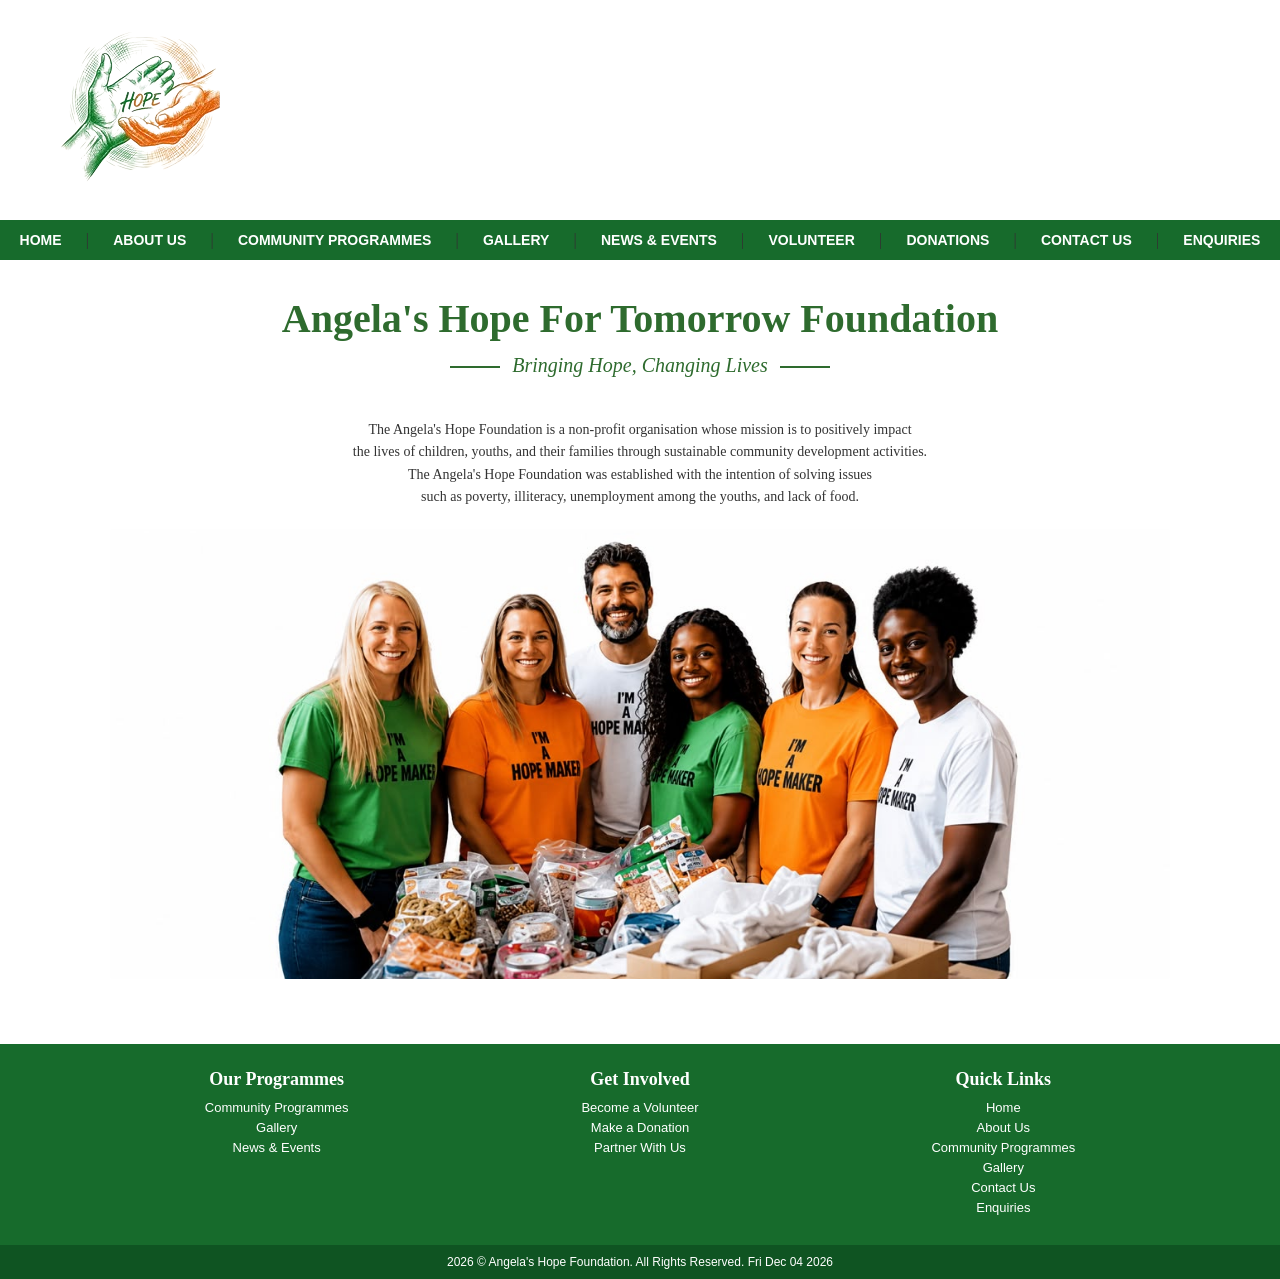
<file: index.html>
<!DOCTYPE html>
<html lang="en">
<head>
	<meta charset="UTF-8">
	<meta name="viewport" content="width=device-width, initial-scale=1.0">

    <meta name="description" content="Angela’s Hope for Tomorrow Foundation is a non-profit organisation dedicated to improving the quality of life of vulnerable children, young people, and families. The Foundation focuses on addressing challenges such as poverty, limited access to education, youth unemployment, and food insecurity through sustainable community development programmes.
    The organisation provides educational support, food assistance, youth mentorship, skills development, and community outreach initiatives. Through these programmes, the Foundation aims to provide individuals with the knowledge, resources, opportunities, and support needed to become more independent and build a better future.
    Angela’s Hope for Tomorrow Foundation works together with volunteers, donors, businesses, educational institutions, and community organisations to create meaningful and sustainable change within communities. Its mission is to empower vulnerable communities through education, support, and sustainable development, while its vision is to create communities where every individual has access to opportunities that inspire hope, dignity, and a better future.
    The Foundation also focuses on key areas such as education, skills development, youth empowerment, community health awareness, and poverty alleviation. Through these efforts, Angela’s Hope for Tomorrow Foundation seeks to create lasting social benefits and encourage stronger, more empowered communities.
    The Foundation’s website is intended to strengthen its online presence and make it easier for the public, volunteers, donors, sponsors, beneficiaries, and community partners to access information about its work. The website will also help promote programmes, encourage donations and sponsorships, support volunteer recruitment, and improve communication with stakeholders.">

    <meta name="keywords" content="Angela’s Hope for Tomorrow Foundation, Non-profit organisation, Community development, Vulnerable communities, Vulnerable children, Youth empowerment, Family support, Poverty alleviation, Education support, Skills development, Youth mentorship, Food assistance, Food security, Community outreach, Community support, Sustainable development, Community empowerment, Educational opportunities, Youth development, Community health awareness, Volunteer opportunities, Donations, Sponsorships, Fundraising, Social development, Self-reliance, Hope and dignity, Empowering communities, Better future, Sustainable community programmes.">
    
    <link rel="stylesheet" href="css_assets/style.css">
	<title> Angela's Hope For Tomorrow Foundation | Home </title>
</head>
<body>

    <!-- Foundation Logo -->
    <!--
        The <img> tag is used to show the foundation's logo.
        The class="logo" is used to style the logo with CSS.
        The src shows where the logo picture is stored.
        The alt gives a description of the logo if the picture
        cannot be displayed.
    -->

    <header> 
        <img  class="logo" src = "images/logo/foundation_logo.png"
        alt="Angela's Hope Foundation Logo">
    </header>

    <!--
        Closes the <header> element and marks the end of
        the foundation logo section.
    -->

	<!-- Navigation Menu -->
    <!--
        Creates a menu toggle button. The button uses the
        "menu-toggle" class for CSS styling and calls the
        toggleMenu() JavaScript function when clicked.
    -->
    <button class="menu-toggle" onclick="toggleMenu()">
    &#9776;
    </button>
    <!--
        Closes the menu toggle button element.
    -->

<nav id="navbar">
    <!--
        Creates the main navigation area of the website.
        The navbar contains links to the different pages.
        The id allows CSS and JavaScript to identify and control
        the navigation menu.
    -->

    <ul>
        <li><a href="index.html">Home</a></li> |
        <li><a href="aboutus.html">About Us</a></li> |
        <li><a href="programmes.html">Community Programmes</a></li> |
        <li><a href="gallery.html">Gallery</a></li> |
        <li><a href="news.html">News & Events</a></li> |
        <li><a href="volunteer.html">Volunteer</a></li> |
        <li><a href="donations.html">Donations</a></li> |       
        <li><a href="contactus.html">Contact Us</a></li>|
        <li><a href="enquiries.html">Enquiries</a></li>    
    </ul>
</nav>

    <!--
        Closes the navigation section and marks the end of
        the website's main navigation menu.
    -->
 
    <!--
    Reference:
    Bro Code (2023) 'How to create a CSS navigation bar in 6 minutes!'.
    YouTube. Available at:
    https://youtu.be/f3uCSh6LIY0?si=nhJIZSOkBrt2BLhl
    (Accessed: 14 September 2026).
     -->

 
    <!-- Website title and slogan -->
	<!--
    The hero-heading section contains the main introductory
    information displayed at the top of the webpage.
    It groups the foundation's title and slogan together
    so that they can be styled and positioned as one section.
    The class="slogan" allows CSS to apply specific styling
    to the slogan, such as its font, size, spacing, and alignment.
    -->

    <section class="hero-heading">
        <h1>Angela's Hope For Tomorrow Foundation</h1>
        <p class="slogan">Bringing Hope, Changing Lives</p>
    </section>
    
    <!--
    This closing section tag marks the end of the hero-heading
    section and ensures that the heading and slogan remain
    grouped within the same section.
    -->

<!----Main page content--->
<main>
    
    <!-- Creates a container for the foundation's introductory information -->
    <div class="intro"> 

	<p>
        The Angela's Hope Foundation is a non-profit organisation whose mission is to positively impact 
        <span> the lives of children, youths, and their families through sustainable community development activities.</span>
        <span>The Angela's Hope Foundation was established with the intention of solving issues</span>
        <span>such as poverty, illiteracy, unemployment among the youths, and lack of food.</span>
    </p>

    </div>
    <!-- Closes the introduction container -->

    <!-- The main-img class is used to style the main image on the webpage, including its size, alignment, spacing, and overall appearance. -->
	<img  class="main-img" src="images/volunteers/sorting_donations.jpeg"
     alt="Volunteers sorting donated clothing">

</main>

<footer>

    <!-- The footer-content class groups the footer information and allows CSS to control its layout, spacing, and appearance. -->
    <div class="footer-content">

        <!-- Our Programmes -->
        <div class="footer-section">
            <h3>Our Programmes</h3>

            <a href="programmes.html">Community Programmes</a>
            <a href="gallery.html">Gallery</a>
            <a href="news.html">News &amp; Events</a>

        </div>

        <!-- Get Involved -->
    <div class="footer-section">
        <h3>Get Involved</h3>

        <a href="volunteer.html">Become a Volunteer</a>
        <a href="donations.html">Make a Donation</a>
        <a href="#">Partner With Us</a>

    </div>

    <!-- Quick Links -->
    <div class="footer-section">
        <h3>Quick Links</h3>

        <a href="index.html">Home</a>
        <a href="aboutus.html">About Us</a>
        <a href="programmes.html">Community Programmes</a>
        <a href="gallery.html">Gallery</a>
        <a href="contactus.html">Contact Us</a>
        <a href="enquiries.html">Enquiries</a>
        
    </div>
    <!--
    Reference:
    Mr Long Education - IT & CAT (2021) 'HTML Webpage Design Part 9:
    Hyperlinks'. YouTube. Available at:
    https://youtu.be/gbysvuaFda0
    (Accessed: 14 September 2026).
    -->

    </div>

    <!-- Copyright -->

    <!--
        The "copyright" class is used to identify the copyright section
        in the footer. It allows CSS to style and position the copyright
        notice separately from the other footer content.
    -->

    <div class="copyright">
       <script>
			var newDate = new Date();
			document.write(newDate.getFullYear());
			document.write(" &copy; Angela's Hope Foundation. All Rights Reserved. ");
            document.write( newDate.toDateString());
		</script>
    </div>

</footer>
<script src="js_assets/script.js"></script>
</body>
</html>
</file>
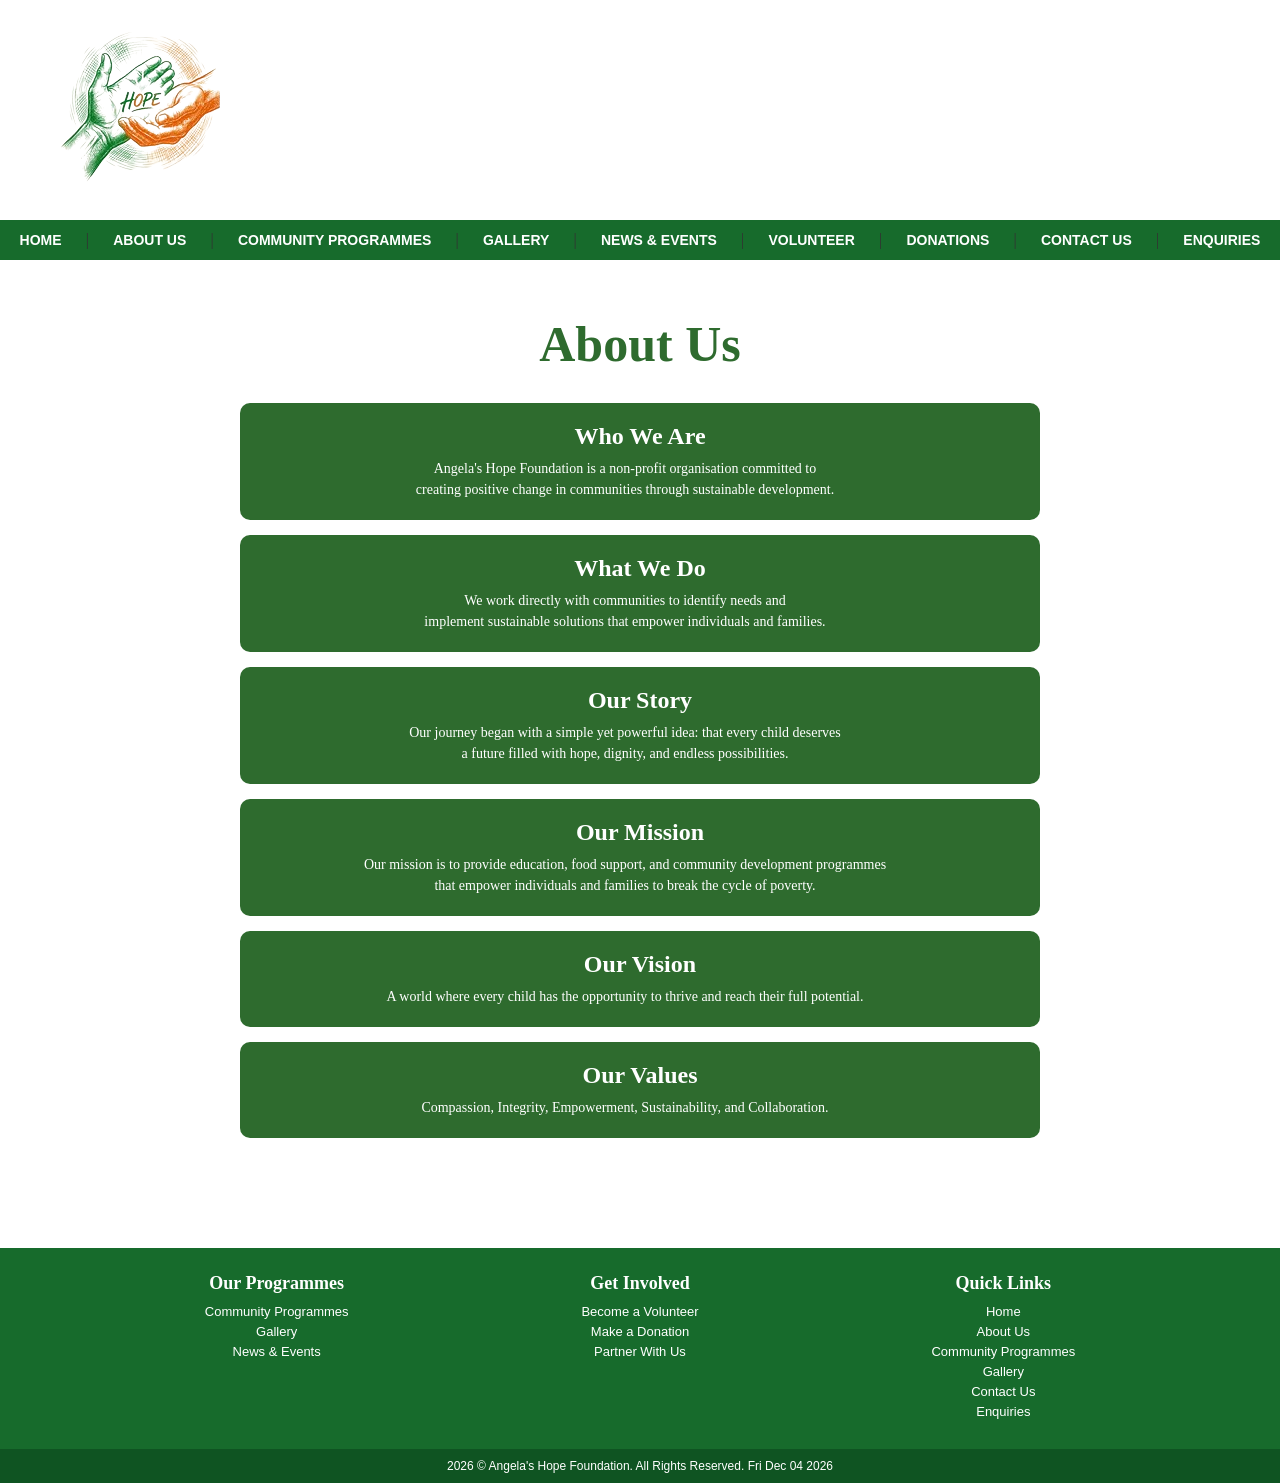
<file: aboutus.html>
<!DOCTYPE html>
<html lang="en">
<head>
    <meta charset="UTF-8">
    <meta name="viewport" content="width=device-width, initial-scale=1.0"> 

    <meta name="description" content="Angela’s Hope for Tomorrow Foundation is a non-profit organisation dedicated to improving the quality of life of vulnerable children, young people, and families. The Foundation focuses on addressing challenges such as poverty, limited access to education, youth unemployment, and food insecurity through sustainable community development programmes.
    The organisation provides educational support, food assistance, youth mentorship, skills development, and community outreach initiatives. Through these programmes, the Foundation aims to provide individuals with the knowledge, resources, opportunities, and support needed to become more independent and build a better future.
    Angela’s Hope for Tomorrow Foundation works together with volunteers, donors, businesses, educational institutions, and community organisations to create meaningful and sustainable change within communities. Its mission is to empower vulnerable communities through education, support, and sustainable development, while its vision is to create communities where every individual has access to opportunities that inspire hope, dignity, and a better future.
    The Foundation also focuses on key areas such as education, skills development, youth empowerment, community health awareness, and poverty alleviation. Through these efforts, Angela’s Hope for Tomorrow Foundation seeks to create lasting social benefits and encourage stronger, more empowered communities.
    The Foundation’s website is intended to strengthen its online presence and make it easier for the public, volunteers, donors, sponsors, beneficiaries, and community partners to access information about its work. The website will also help promote programmes, encourage donations and sponsorships, support volunteer recruitment, and improve communication with stakeholders.">

    <meta name="keywords" content="Angela’s Hope for Tomorrow Foundation, Non-profit organisation, Community development, Vulnerable communities, Vulnerable children, Youth empowerment, Family support, Poverty alleviation, Education support, Skills development, Youth mentorship, Food assistance, Food security, Community outreach, Community support, Sustainable development, Community empowerment, Educational opportunities, Youth development, Community health awareness, Volunteer opportunities, Donations, Sponsorships, Fundraising, Social development, Self-reliance, Hope and dignity, Empowering communities, Better future, Sustainable community programmes.">
    
    <link rel="stylesheet" href="css_assets/style.css">
    <title> Angela's Hope For Tomorrow Foundation | About Us</title>
</head>
<body>

    <!-- Foundation Logo -->
    <!--
        The <img> tag is used to show the foundation's logo.
        The class="logo" is used to style the logo with CSS.
        The src shows where the logo picture is stored.
        The alt gives a description of the logo if the picture
        cannot be displayed.
    -->

    <header> 
        <img  class="logo" src = "images/logo/foundation_logo.png"
        alt="Angela's Hope Foundation Logo">
    </header>

    <!--
        Closes the <header> element and marks the end of
        the foundation logo section.
    -->

	<!-- Navigation Menu -->
    <!--
        Creates a menu toggle button. The button uses the
        "menu-toggle" class for CSS styling and calls the
        toggleMenu() JavaScript function when clicked.
    -->

<button class="menu-toggle" onclick="toggleMenu()">
    &#9776;
</button>

<nav id="navbar">
    <ul>
        <li><a href="index.html">Home</a></li> |
        <li><a href="aboutus.html">About Us</a></li> |
        <li><a href="programmes.html">Community Programmes</a></li> |
        <li><a href="gallery.html">Gallery</a></li> |
        <li><a href="news.html">News & Events</a></li> |
        <li><a href="volunteer.html">Volunteer</a></li> |
        <li><a href="donations.html">Donations</a></li> |
        <li><a href="contactus.html">Contact Us</a></li>|
        <li><a href="enquiries.html">Enquiries</a></li>
    </ul>
</nav>

    <!--
        Closes the navigation section and marks the end of
        the website's main navigation menu.
    -->
 
    <!--
    Reference:
    Bro Code (2023) 'How to create a CSS navigation bar in 6 minutes!'.
    YouTube. Available at:
    https://youtu.be/f3uCSh6LIY0?si=nhJIZSOkBrt2BLhl
    (Accessed: 14 September 2026).
     -->

<main>
    <!-- About Us Section -->
    <section class="about">

        <h1>About Us</h1>
    
        <div class="about-card">
            <h2>Who We Are</h2>

            <p>
                Angela's Hope Foundation is a non-profit organisation committed to
                <span>creating positive change in communities through sustainable development.</span>
            </p>
    
        </div>
    
        <div class="about-card">
            <h2>What We Do</h2>

            <p>
                We work directly with communities to identify needs and 
                <span>implement sustainable solutions that empower individuals and families.</span>
            </p>
        
        </div>

        <div class="about-card">
            <h2>Our Story</h2>

            <p>
                Our journey began with a simple yet powerful idea: that every child deserves
                <span>a future filled with hope, dignity, and endless possibilities.</span>
            </p>

        </div>
    
        <div class="about-card">
            <h2>Our Mission</h2>

            <p>
                Our mission is to provide education, food support, and community development programmes 
                <span>that empower individuals and families to break the cycle of poverty.</span>
            </p>
        
        </div>

        <div class="about-card">
            <h2>Our Vision</h2>

            <p>
                A world where every child has the opportunity to thrive and reach their full potential.
            </p>

        </div>

        <div class="about-card">
            <h2> Our Values</h2>

            <p>
                Compassion, Integrity, Empowerment, Sustainability, and Collaboration.
            </p>

        </div>

    </section >
</main>

<!--Website Footer : Contains copyright and additional information -->
<footer>

    <!-- The footer-content class groups the footer information and allows CSS to control its layout, spacing, and appearance. -->
    <div class="footer-content">

        <!-- Our Programmes -->
        <div class="footer-section">
            <h3>Our Programmes</h3>

            <a href="programmes.html">Community Programmes</a>
            <a href="gallery.html">Gallery</a>
            <a href="news.html">News &amp; Events</a>

        </div>

        <!-- Get Involved -->
        <div class="footer-section">
            <h3>Get Involved</h3>

            <a href="volunteer.html">Become a Volunteer</a>
            <a href="donations.html">Make a Donation</a>
            <a href="#">Partner With Us</a>

        </div>

        <!-- Quick Links -->
        <div class="footer-section">
            <h3>Quick Links</h3>

            <a href="index.html">Home</a>
            <a href="aboutus.html">About Us</a>
            <a href="programmes.html">Community Programmes</a>
            <a href="gallery.html">Gallery</a>
            <a href="contactus.html">Contact Us</a>
            <a href="enquiries.html">Enquiries</a>

        </div>
        <!--
        Reference:
        Mr Long Education - IT & CAT (2021) 'HTML Webpage Design Part 9:
        Hyperlinks'. YouTube. Available at:
        https://youtu.be/gbysvuaFda0
        (Accessed: 14 September 2026).
        -->

    </div>

    <!-- Copyright -->

    <!--
        The "copyright" class is used to identify the copyright section
        in the footer. It allows CSS to style and position the copyright
        notice separately from the other footer content.
    -->

    <div class="copyright">
        <script>
		var newDate = new Date();
		document.write(newDate.getFullYear());
		document.write(" &copy; Angela's Hope Foundation. All Rights Reserved. ");
        document.write( newDate.toDateString());
		</script>
    </div>

</footer>
<script src="js_assets/script.js"></script>
</body>
</html>
</file>
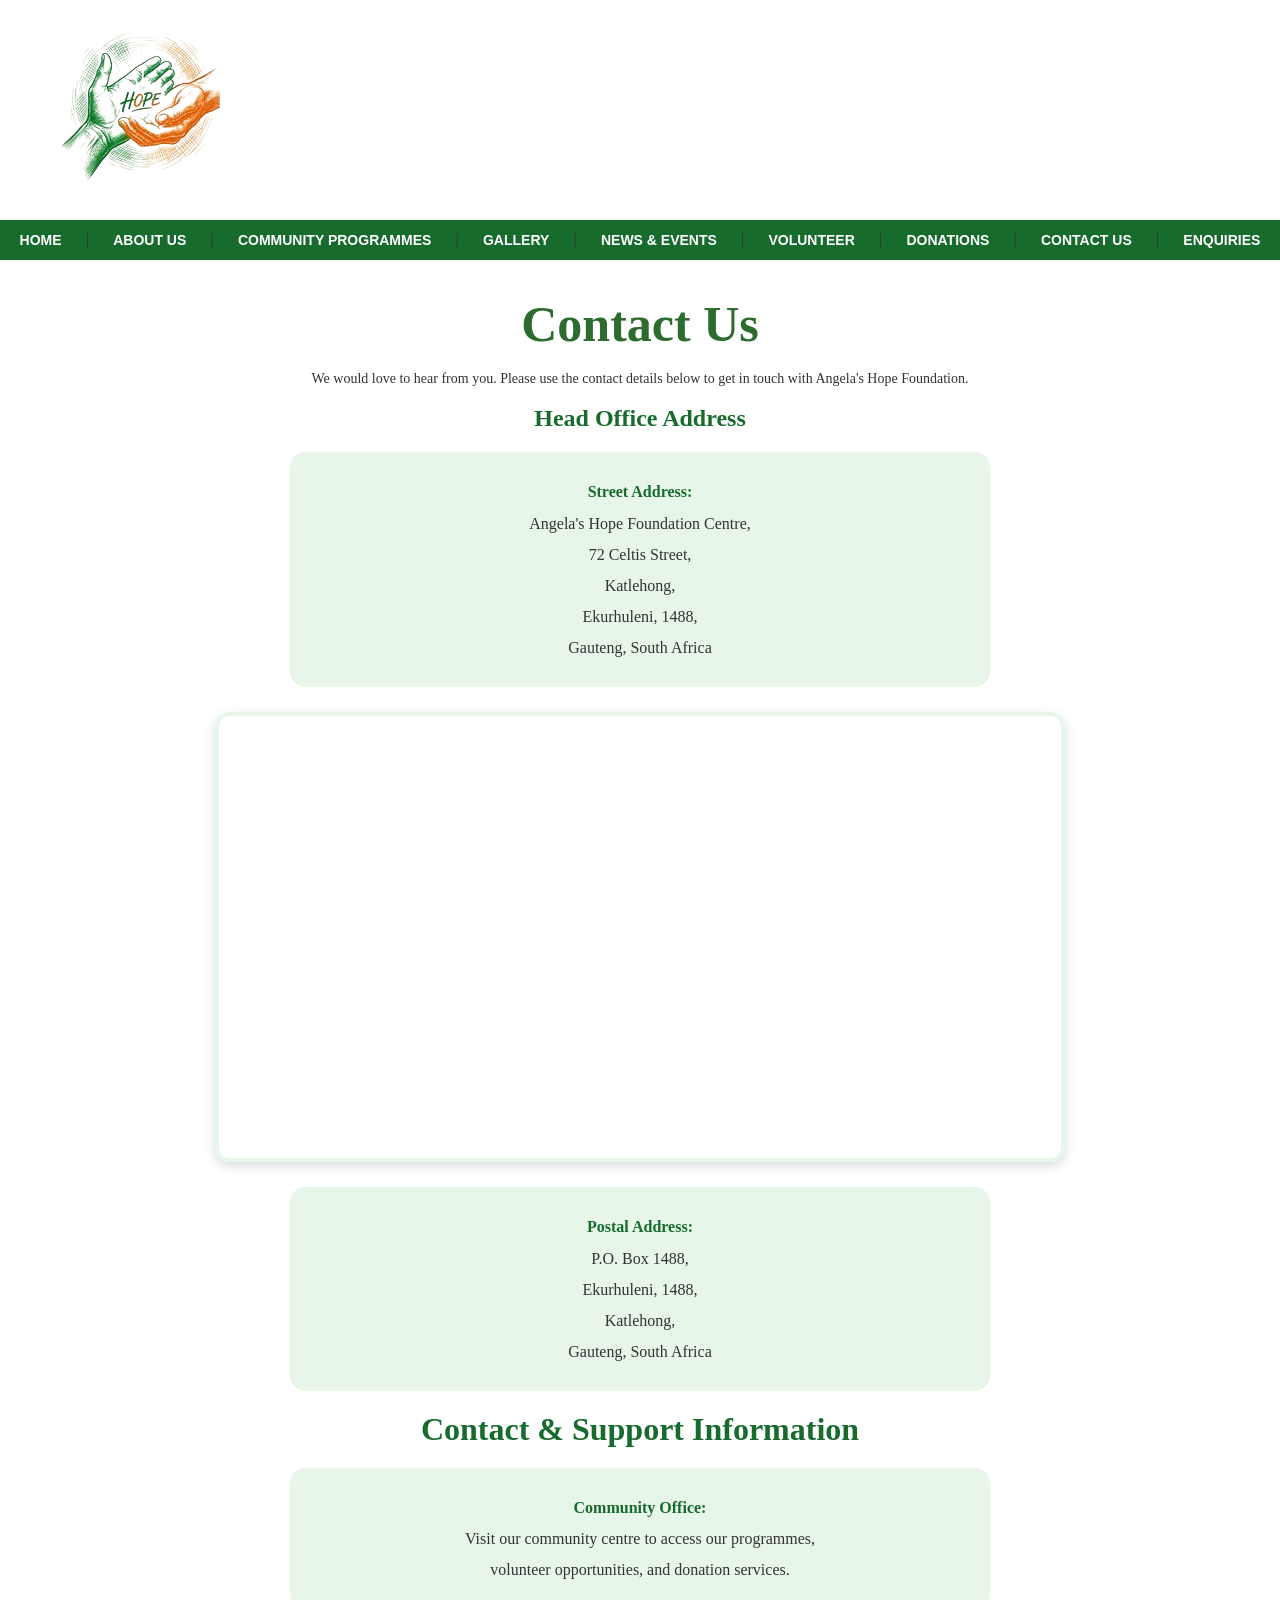
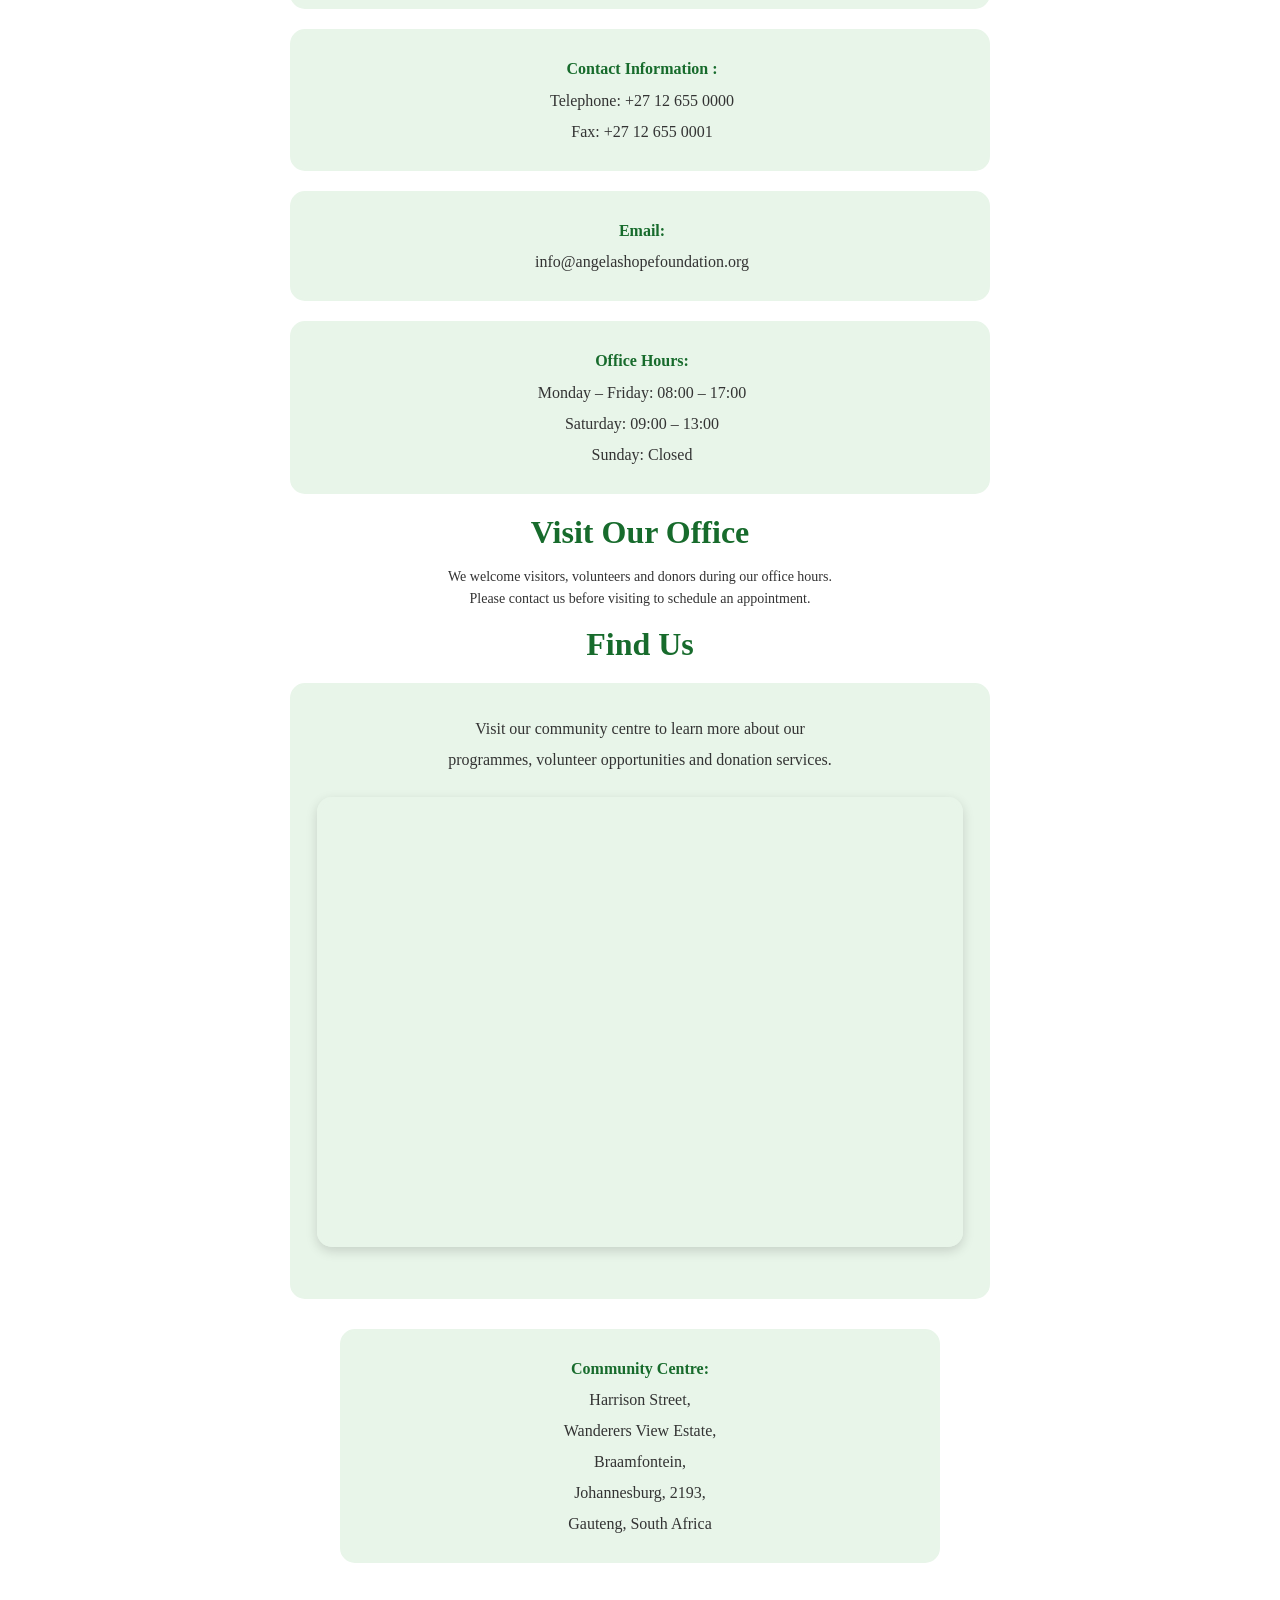
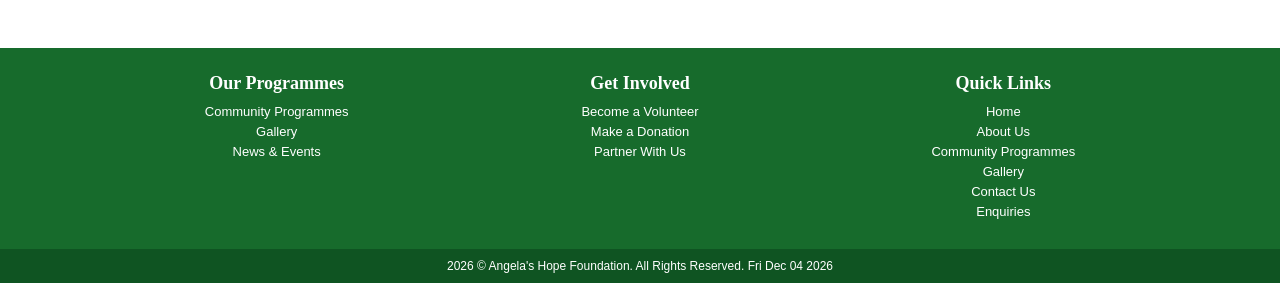
<file: contactus.html>
<!DOCTYPE html>
<html lang="en">
<head>
    <meta charset="UTF-8">
    <meta name="viewport" content="width=device-width, initial-scale=1.0"> 

    <meta name="description" content="Angela’s Hope for Tomorrow Foundation is a non-profit organisation dedicated to improving the quality of life of vulnerable children, young people, and families. The Foundation focuses on addressing challenges such as poverty, limited access to education, youth unemployment, and food insecurity through sustainable community development programmes.
    The organisation provides educational support, food assistance, youth mentorship, skills development, and community outreach initiatives. Through these programmes, the Foundation aims to provide individuals with the knowledge, resources, opportunities, and support needed to become more independent and build a better future.
    Angela’s Hope for Tomorrow Foundation works together with volunteers, donors, businesses, educational institutions, and community organisations to create meaningful and sustainable change within communities. Its mission is to empower vulnerable communities through education, support, and sustainable development, while its vision is to create communities where every individual has access to opportunities that inspire hope, dignity, and a better future.
    The Foundation also focuses on key areas such as education, skills development, youth empowerment, community health awareness, and poverty alleviation. Through these efforts, Angela’s Hope for Tomorrow Foundation seeks to create lasting social benefits and encourage stronger, more empowered communities.
    The Foundation’s website is intended to strengthen its online presence and make it easier for the public, volunteers, donors, sponsors, beneficiaries, and community partners to access information about its work. The website will also help promote programmes, encourage donations and sponsorships, support volunteer recruitment, and improve communication with stakeholders.">

    <meta name="keywords" content="Angela’s Hope for Tomorrow Foundation, Non-profit organisation, Community development, Vulnerable communities, Vulnerable children, Youth empowerment, Family support, Poverty alleviation, Education support, Skills development, Youth mentorship, Food assistance, Food security, Community outreach, Community support, Sustainable development, Community empowerment, Educational opportunities, Youth development, Community health awareness, Volunteer opportunities, Donations, Sponsorships, Fundraising, Social development, Self-reliance, Hope and dignity, Empowering communities, Better future, Sustainable community programmes.">
    
    <link rel="stylesheet" href="css_assets/style.css">
    <title> Angela's Hope For Tomorrow Foundation | Contact Us </title>
</head>
<body>
    
    <!-- Foundation Logo -->
    <!--
        The <img> tag is used to show the foundation's logo.
        The class="logo" is used to style the logo with CSS.
        The src shows where the logo picture is stored.
        The alt gives a description of the logo if the picture
        cannot be displayed.
    -->

    <header> 
        <img class="logo" src = "images/logo/foundation_logo.png"
        alt="Angela's Hope Foundation Logo">
    </header>

    <!--
        Closes the <header> element and marks the end of
        the foundation logo section.
    -->

	<!-- Navigation Menu -->
    <!--
        Creates a menu toggle button. The button uses the
        "menu-toggle" class for CSS styling and calls the
        toggleMenu() JavaScript function when clicked.
    -->

<button class="menu-toggle" onclick="toggleMenu()">
    &#9776;
</button>

<nav id="navbar">
    <ul>
        <li><a href="index.html">Home</a></li> |
        <li><a href="aboutus.html">About Us</a></li> |
        <li><a href="programmes.html">Community Programmes</a></li> |
        <li><a href="gallery.html">Gallery</a></li> |
        <li><a href="news.html">News & Events</a></li> |
        <li><a href="volunteer.html">Volunteer</a></li> |
        <li><a href="donations.html">Donations</a></li> |
        <li><a href="contactus.html">Contact Us</a></li>|
        <li><a href="enquiries.html">Enquiries</a></li>
    </ul>
</nav>

    <!--
        Closes the navigation section and marks the end of
        the website's main navigation menu.
    -->
 
    <!--
    Reference:
    Bro Code (2023) 'How to create a CSS navigation bar in 6 minutes!'.
    YouTube. Available at:
    https://youtu.be/f3uCSh6LIY0?si=nhJIZSOkBrt2BLhl
    (Accessed: 14 September 2026).
     -->

<!---Contains all contact information-->
<main>

    <div class="contact-heading">
    <h1>Contact Us</h1>
    </div>
    
    <p>
        We would love to hear from you. Please use the contact details below to get in touch with Angela's Hope Foundation.
    </p>

    <h2 class="contact-section- title"> Head Office Address</h2>

    <p class="address">
        <strong>Street Address:</strong>
        <span>Angela's Hope Foundation Centre,</span>
        <span>72 Celtis Street,</span>
        <span>Katlehong,</span>
        <span>Ekurhuleni, 1488,</span>
        <span>Gauteng, South Africa</span>
    </p>
    <iframe src="https://www.google.com/maps/embed?pb=!1m18!1m12!1m3!1d3574.016676158717!2d28.139554675720266!3d-26.390648876962135!2m3!1f0!2f0!3f0!3m2!1i1024!2i768!4f13.1!3m3!1m2!1s0x1e951ce3db736613%3A0x4d1c85bc7fcefff!2sSiyafunda%20Community%20Technology%20Centre%20NPC!5e0!3m2!1sen!2sza!4v1792709742231!5m2!1sen!2sza" width="600" height="450" style="border:0;" allowfullscreen="" loading="lazy" referrerpolicy="strict-origin-when-cross-origin"></iframe>

    <p class="address">
        <strong>Postal Address:</strong>
        <span>P.O. Box 1488,</span>
        <span>Ekurhuleni, 1488,</span>
        <span>Katlehong,</span>
        <span>Gauteng, South Africa</span>
    </p>

    <h1 class="contact-section-title"> Contact & Support  Information </h1>

    <p class="address">
        <strong>Community Office:</strong>
        <span>Visit our community centre to access our programmes,</span>
        <span>volunteer opportunities, and donation services.</span>
    </p>

    <p class="contact-info">
        <strong> Contact Information :</strong>
        <span>Telephone: +27 12 655 0000</span>
        <span>Fax: +27 12 655 0001</span>
    </p>

    <p class="email">
        <strong>Email:</strong>
        <span>info@angelashopefoundation.org</span>
    </p>

    <p class="office-hours">
        <strong>Office Hours:</strong>
        <span>Monday – Friday: 08:00 – 17:00</span>
        <span>Saturday: 09:00 – 13:00</span>
        <span>Sunday: Closed</span>
    </p>

    <h1 class="contact-section-title">Visit Our Office</h1>

    <p class="visit-info">
        <span>We welcome visitors, volunteers and donors during our office hours.</span>
        <span>Please contact us before visiting to schedule an appointment.</span>
    </p>

    <h1 class="contact-section-title">Find Us</h1>

    <p class="address">
        <span>Visit our community centre to learn more about our</span>
        <span>programmes, volunteer opportunities and donation services.</span>

    <iframe src="https://www.google.com/maps/embed?pb=!1m18!1m12!1m3!1d3580.0743619722216!2d28.03636967571419!3d-26.19425917708272!2m3!1f0!2f0!3f0!3m2!1i1024!2i768!4f13.1!3m3!1m2!1s0x1e950c192f2cdf81%3A0x83bb249cb34ae36f!2sBraamfontein%20Recreation%20Centre!5e0!3m2!1sen!2sza!4v1792709393871!5m2!1sen!2sza" width="600" height="450" style="border:0;" allowfullscreen="" loading="lazy" referrerpolicy="strict-origin-when-cross-origin"></iframe>
    </p>

    <p class="address">
        <strong>Community Centre:</strong>
        <span>Harrison Street,</span>
        <span>Wanderers View Estate,</span>
        <span>Braamfontein,</span>
        <span>Johannesburg, 2193,</span>
        <span>Gauteng, South Africa</span>
    </p>
</main>

<!--Website Footer : Contains copyright and additional information -->
<footer>

    <!-- The footer-content class groups the footer information and allows CSS to control its layout, spacing, and appearance. -->
    <div class="footer-content">

        <!-- Our Programmes -->
        <div class="footer-section">
            <h3>Our Programmes</h3>

            <a href="programmes.html">Community Programmes</a>
            <a href="gallery.html">Gallery</a>
            <a href="news.html">News &amp; Events</a>

        </div>

        <!-- Get Involved -->
        <div class="footer-section">
            <h3>Get Involved</h3>

            <a href="volunteer.html">Become a Volunteer</a>
            <a href="donations.html">Make a Donation</a>
            <a href="#">Partner With Us</a>

        </div>

        <!-- Quick Links -->
        <div class="footer-section">
            <h3>Quick Links</h3>

            <a href="index.html">Home</a>
            <a href="aboutus.html">About Us</a>
            <a href="programmes.html">Community Programmes</a>
            <a href="gallery.html">Gallery</a>
            <a href="contactus.html">Contact Us</a>
            <a href="enquiries.html">Enquiries</a>

        </div>
        <!--
        Reference:
        Mr Long Education - IT & CAT (2021) 'HTML Webpage Design Part 9:
        Hyperlinks'. YouTube. Available at:
        https://youtu.be/gbysvuaFda0
        (Accessed: 14 September 2026).
        -->

    </div>

    <!-- Copyright -->

    <!--
        The "copyright" class is used to identify the copyright section
        in the footer. It allows CSS to style and position the copyright
        notice separately from the other footer content.
    -->

    <div class="copyright">
        <script>
			var newDate = new Date();
			document.write(newDate.getFullYear());
			document.write(" &copy; Angela's Hope Foundation. All Rights Reserved. ");
		    document.write( newDate.toDateString());
		</script>
    </div>

</footer>
<script src="js_assets/script.js"></script>
</body>
</html>
</file>
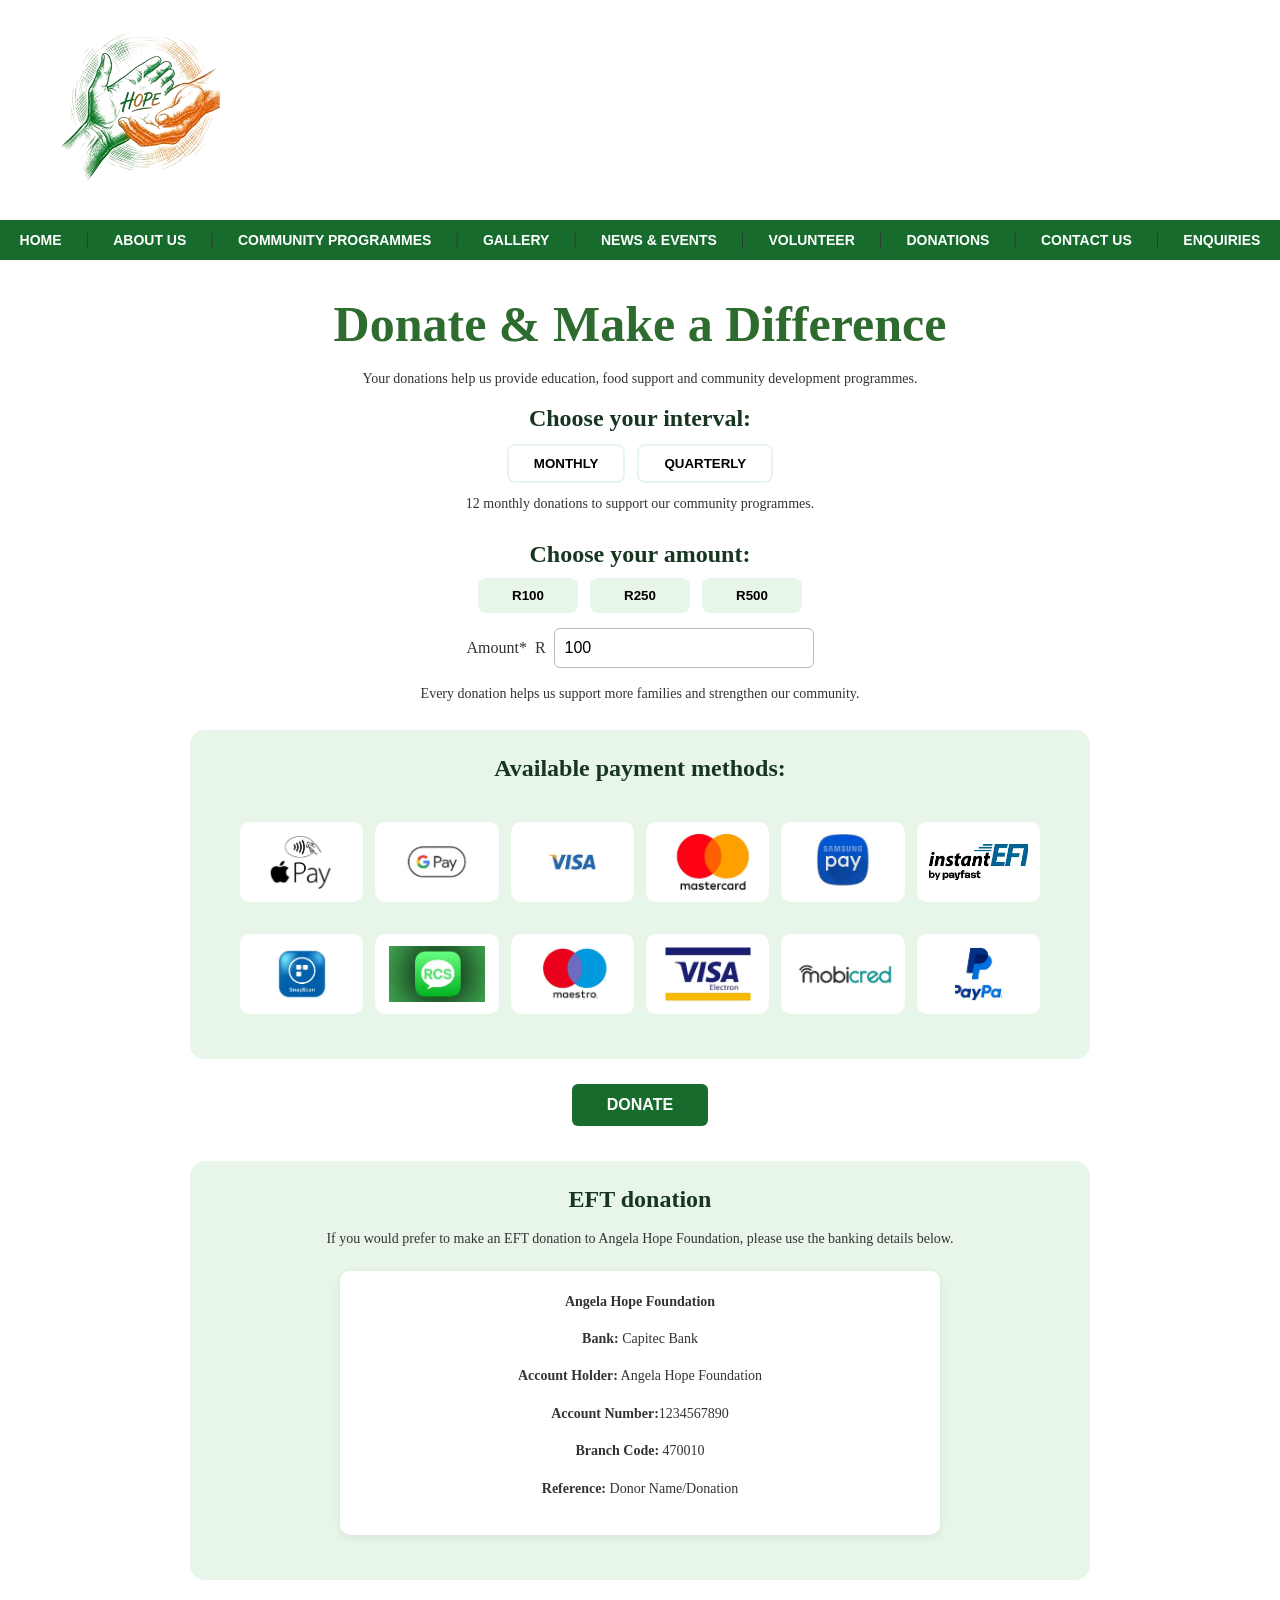
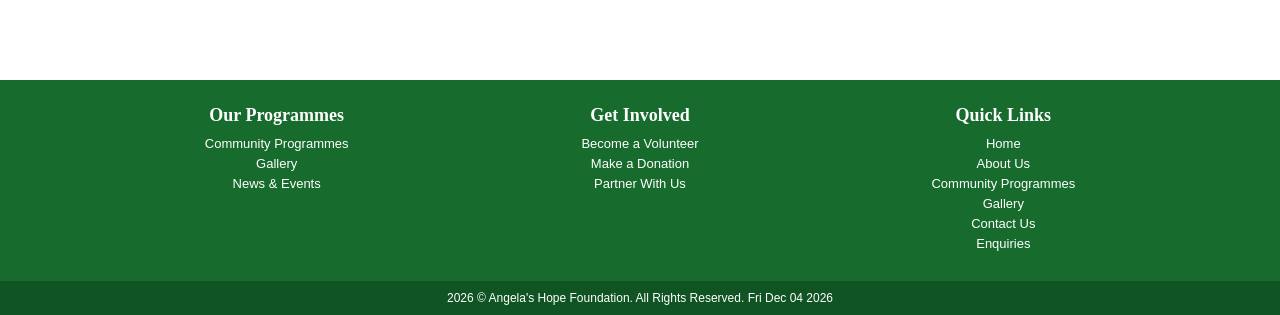
<file: donations.html>
<!DOCTYPE html>
<html lang="en">
<head>
    <meta charset="UTF-8">
    <meta name="viewport" content="width=device-width, initial-scale=1.0"> 

    <meta name="description" content="Angela’s Hope for Tomorrow Foundation is a non-profit organisation dedicated to improving the quality of life of vulnerable children, young people, and families. The Foundation focuses on addressing challenges such as poverty, limited access to education, youth unemployment, and food insecurity through sustainable community development programmes.
    The organisation provides educational support, food assistance, youth mentorship, skills development, and community outreach initiatives. Through these programmes, the Foundation aims to provide individuals with the knowledge, resources, opportunities, and support needed to become more independent and build a better future.
    Angela’s Hope for Tomorrow Foundation works together with volunteers, donors, businesses, educational institutions, and community organisations to create meaningful and sustainable change within communities. Its mission is to empower vulnerable communities through education, support, and sustainable development, while its vision is to create communities where every individual has access to opportunities that inspire hope, dignity, and a better future.
    The Foundation also focuses on key areas such as education, skills development, youth empowerment, community health awareness, and poverty alleviation. Through these efforts, Angela’s Hope for Tomorrow Foundation seeks to create lasting social benefits and encourage stronger, more empowered communities.
    The Foundation’s website is intended to strengthen its online presence and make it easier for the public, volunteers, donors, sponsors, beneficiaries, and community partners to access information about its work. The website will also help promote programmes, encourage donations and sponsorships, support volunteer recruitment, and improve communication with stakeholders.">

    <meta name="keywords" content="Angela’s Hope for Tomorrow Foundation, Non-profit organisation, Community development, Vulnerable communities, Vulnerable children, Youth empowerment, Family support, Poverty alleviation, Education support, Skills development, Youth mentorship, Food assistance, Food security, Community outreach, Community support, Sustainable development, Community empowerment, Educational opportunities, Youth development, Community health awareness, Volunteer opportunities, Donations, Sponsorships, Fundraising, Social development, Self-reliance, Hope and dignity, Empowering communities, Better future, Sustainable community programmes.">
    
    <link rel="stylesheet" href="css_assets/style.css">
    <title> Angela "s Hope For Tomorrow Foundation | Donations </title>
</head>
<body>

    <!-- Foundation Logo -->
    <!--
        The <img> tag is used to show the foundation's logo.
        The class="logo" is used to style the logo with CSS.
        The src shows where the logo picture is stored.
        The alt gives a description of the logo if the picture
        cannot be displayed.
    -->

    <header> 
        <img class="logo" src = "images/logo/foundation_logo.png"
        alt="Angela's Hope Foundation Logo">
    </header>

    <!--
        Closes the <header> element and marks the end of
        the foundation logo section.
    -->

	<!-- Navigation Menu -->
    <!--
        Creates a menu toggle button. The button uses the
        "menu-toggle" class for CSS styling and calls the
        toggleMenu() JavaScript function when clicked.
    -->
         
<button class="menu-toggle" onclick="toggleMenu()">
    &#9776;
</button>

<nav id="navbar">
    <ul>
        <li><a href="index.html">Home</a></li> |
        <li><a href="aboutus.html">About Us</a></li> |
        <li><a href="programmes.html">Community Programmes</a></li> |
        <li><a href="gallery.html">Gallery</a></li> |
        <li><a href="news.html">News & Events</a></li> |
        <li><a href="volunteer.html">Volunteer</a></li> |
        <li><a href="donations.html">Donations</a></li> |
        <li><a href="contactus.html">Contact Us</a></li>|
        <li><a href="enquiries.html">Enquiries</a></li>
    </ul>
</nav>

    <!--
        Closes the navigation section and marks the end of
        the website's main navigation menu.
    -->
 
    <!--
    Reference:
    Bro Code (2023) 'How to create a CSS navigation bar in 6 minutes!'.
    YouTube. Available at:
    https://youtu.be/f3uCSh6LIY0?si=nhJIZSOkBrt2BLhl
    (Accessed: 14 September 2026).
     -->

<main>

    <!-- Donation Section -->
    <div class="donation-heading">
    <h1>Donate &  Make a Difference</h1>
    </div>

    <p>
        Your donations help us provide education, food support and community development programmes.
    </p>

    <!-- Regular Donation -->
    <div class="regular-donation">

        <h2>Choose your interval:</h2>

    <div class="interval-options">

        <!-- Monthly donation button -->
        <button type="button" id="monthlyBtn">
            MONTHLY
        </button>

        <!-- Quarterly donation button -->
        <button type="button" id="quarterlyBtn">
            QUARTERLY
        </button>

    </div>

    <p>
        12 monthly donations to support our community programmes.
    </p>


    <div class="amount-section">

        <h2>Choose your amount:</h2>

        <div class="amount-options">

            <!-- R100 button -->
            <button type="button" id="amount100">
                R100
            </button>

            <!-- R250 button -->
            <button type="button" id="amount250">
                R250
            </button>

            <!-- R500 button -->
            <button type="button" id="amount500">
                R500
            </button>

        </div>

        <!-- Custom Amount -->
        <div class="amount-input">

            <label for="regularAmount">
                Amount<span>*</span>
            </label>

            <span>R</span>

            <input
                type="number"
                id="regularAmount"
                name="regularAmount"
                value="100"
                min="1"
            >

        </div>

        <!-- Donation Message -->
        <div class="donation-message">

            <p>
                Every donation helps us support more families and strengthen our community.
            </p>

        </div>

        <!-- Payment Methods -->
        <section class="payment-methods">

            <h2>Available payment methods:</h2>

            <!--
                The payment-logos class groups all
                the payment method pictures together.
            -->
            <div class="payment-logos">

                <!-- Apple Pay -->
                <img
                    src="images/payment_methods/apple_pay.jpg"
                    alt="Apple Pay"
                    class="payment-method"
                    data-payment="Apple Pay"
                >

                <!-- Google Pay -->
                <img
                    src="images/payment_methods/google_pay.webp"
                    alt="Google Pay"
                    class="payment-method"
                    data-payment="Google Pay"
                >

                <!-- Visa -->
                <img
                    src="images/payment_methods/visa.webp"
                    alt="Visa"
                    class="payment-method"
                    data-payment="Visa"
                >

                <!-- Mastercard -->
                <img
                    src="images/payment_methods/mastercard.webp"
                    alt="Mastercard"
                    class="payment-method"
                    data-payment="Mastercard"
                >

                <!-- Samsung Pay -->
                <img
                    src="images/payment_methods/samsung_pay.webp"
                    alt="Samsung Pay"
                    class="payment-method"
                    data-payment="Samsung Pay"
                >

                <!-- Instant EFT -->
                <img
                    src="images/payment_methods/instant_eft.webp"
                    alt="Instant EFT"
                    class="payment-method"
                    data-payment="Instant EFT"
                >

                <!-- SnapScan -->
                <img
                    src="images/payment_methods/snapscan.webp"
                    alt="SnapScan"
                    class="payment-method"
                    data-payment="SnapScan"
                >

                <!-- RCS -->
                <img
                    src="images/payment_methods/rcs.webp"
                    alt="RCS"
                    class="payment-method"
                    data-payment="RCS"
                >

                <!-- Maestro -->
                <img
                    src="images/payment_methods/maestro.webp"
                    alt="Maestro"
                    class="payment-method"
                    data-payment="Maestro"
                >

                <!-- Visa Electron -->
                <img
                    src="images/payment_methods/visa_electron.webp"
                    alt="Visa Electron"
                    class="payment-method"
                    data-payment="Visa Electron"
                >

                <!-- Mobicred -->
                <img
                    src="images/payment_methods/mobicred.webp"
                    alt="Mobicred"
                    class="payment-method"
                    data-payment="Mobicred"
                >

                <!-- PayPal -->
                <img
                    src="images/payment_methods/paypal.webp"
                    alt="PayPal"
                    class="payment-method"
                    data-payment="PayPal"
                >

            </div>

        </section>

        <!-- Bank Details -->
    <div id="bankDetails" class="bank-details-form">

        <h3>Payment Details</h3>

    <!-- Account Holder -->
    <div class="bank-field">
        <label for="accountHolder">Account Holder Name:</label>

        <input
            type="text"
            id="accountHolder"
            placeholder="Enter account holder name"
        >
    </div>

    <!-- Bank -->
    <div class="bank-field">
        <label for="bankName">Bank Name:</label>

        <input
            type="text"
            id="bankName"
            placeholder="Enter bank name"
        >
    </div>

    <!-- Account Number -->
    <div class="bank-field">
        <label for="accountNumber">Account Number:</label>

        <input
            type="text"
            id="accountNumber"
            placeholder="Enter account number"
        >
    </div>

    <!-- Reference -->
    <div class="bank-field">
        <label for="paymentReference">Payment Reference:</label>

        <input
            type="text"
            id="paymentReference"
            placeholder="Enter payment reference"
        >
    </div>

</div>


        <!-- Donate Button -->
        <button type="button" id="donateButton" class="donate-button">
            DONATE
        </button>


        <!--
            JavaScript will display the result of
            the donation here.
        -->
        <p id="donationMessage"></p>

    </div>

</div>


<section class="eft-donation">

    <h2>EFT donation</h2>

    <p>
        If you would prefer to make an EFT donation
        to Angela Hope Foundation, please use the
        banking details below.
    </p>


    <div class="bank-details">

        <p>
            <strong>Angela Hope Foundation</strong>
        </p>

        <p>
            <strong>Bank:</strong> Capitec Bank
        </p>

        <p>
            <strong>Account Holder:</strong> Angela Hope Foundation
        </p>

        <p>
            <strong>Account Number:</strong>1234567890
        </p>

        <p>
            <strong>Branch Code:</strong> 470010
        </p>

        <p>
            <strong>Reference:</strong> Donor Name/Donation
        </p>

    </div>

</section>

</main>
<!--Website Footer : Contains copyright and additional information -->
<footer>

    <!-- The footer-content class groups the footer information and allows CSS to control its layout, spacing, and appearance. -->
    <div class="footer-content">

        <!-- Our Programmes -->
        <div class="footer-section">
            <h3>Our Programmes</h3>

            <a href="programmes.html">Community Programmes</a>
            <a href="gallery.html">Gallery</a>
            <a href="news.html">News &amp; Events</a>

        </div>

        <!-- Get Involved -->
    <div class="footer-section">
        <h3>Get Involved</h3>

        <a href="volunteer.html">Become a Volunteer</a>
        <a href="donations.html">Make a Donation</a>
        <a href="#">Partner With Us</a>

    </div>

        <!-- Quick Links -->
        <div class="footer-section">
            <h3>Quick Links</h3>

            <a href="index.html">Home</a>
            <a href="aboutus.html">About Us</a>
            <a href="programmes.html">Community Programmes</a>
            <a href="gallery.html">Gallery</a>
            <a href="contactus.html">Contact Us</a>
            <a href="enquiries.html">Enquiries</a>

        </div>
        <!--
        Reference:
        Mr Long Education - IT & CAT (2021) 'HTML Webpage Design Part 9:
        Hyperlinks'. YouTube. Available at:
        https://youtu.be/gbysvuaFda0
        (Accessed: 14 September 2026).
        -->

    </div>

    <!-- Copyright -->

    <!--
        The "copyright" class is used to identify the copyright section
        in the footer. It allows CSS to style and position the copyright
        notice separately from the other footer content.
    -->

    <div class="copyright">
      <script>
			var newDate = new Date();
			document.write(newDate.getFullYear());
			document.write(" &copy; Angela's Hope Foundation. All Rights Reserved. ");
            document.write( newDate.toDateString());
		</script>
    </div>

</footer>
<script src="js_assets/script.js"></script>
</body>
</html>
</file>
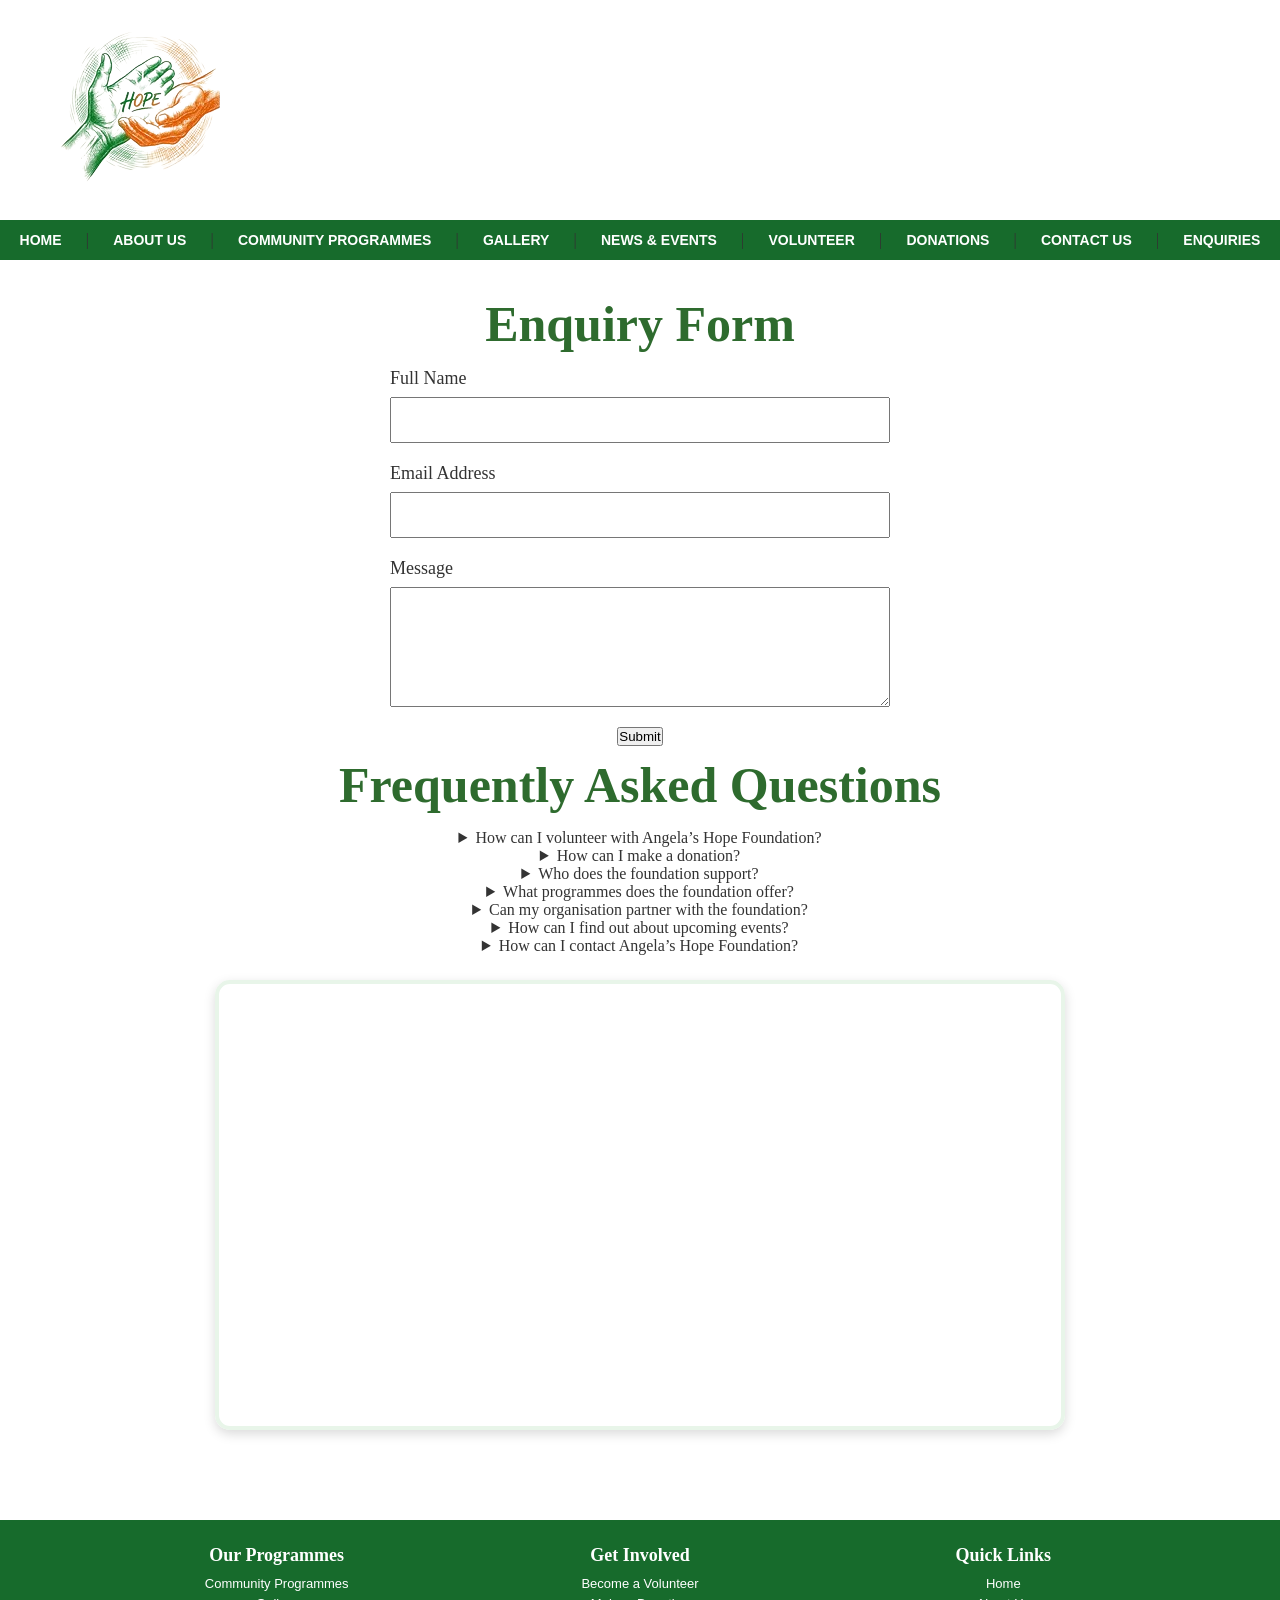
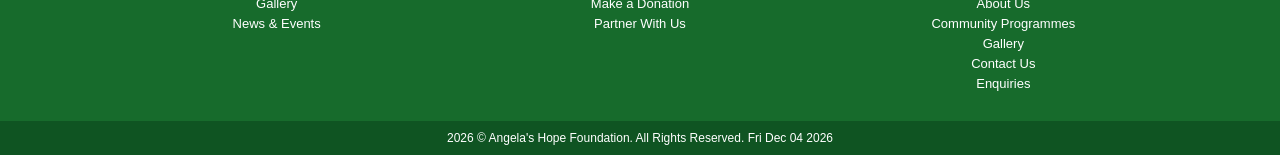
<file: enquiries.html>
<!DOCTYPE html>
<html lang="en">
<head>
    <meta charset="UTF-8">
    <meta name="viewport" content="width=device-width, initial-scale=1.0"> 

    <meta name="description" content="Angela’s Hope for Tomorrow Foundation is a non-profit organisation dedicated to improving the quality of life of vulnerable children, young people, and families. The Foundation focuses on addressing challenges such as poverty, limited access to education, youth unemployment, and food insecurity through sustainable community development programmes.
    The organisation provides educational support, food assistance, youth mentorship, skills development, and community outreach initiatives. Through these programmes, the Foundation aims to provide individuals with the knowledge, resources, opportunities, and support needed to become more independent and build a better future.
    Angela’s Hope for Tomorrow Foundation works together with volunteers, donors, businesses, educational institutions, and community organisations to create meaningful and sustainable change within communities. Its mission is to empower vulnerable communities through education, support, and sustainable development, while its vision is to create communities where every individual has access to opportunities that inspire hope, dignity, and a better future.
    The Foundation also focuses on key areas such as education, skills development, youth empowerment, community health awareness, and poverty alleviation. Through these efforts, Angela’s Hope for Tomorrow Foundation seeks to create lasting social benefits and encourage stronger, more empowered communities.
    The Foundation’s website is intended to strengthen its online presence and make it easier for the public, volunteers, donors, sponsors, beneficiaries, and community partners to access information about its work. The website will also help promote programmes, encourage donations and sponsorships, support volunteer recruitment, and improve communication with stakeholders.">

    <meta name="keywords" content="Angela’s Hope for Tomorrow Foundation, Non-profit organisation, Community development, Vulnerable communities, Vulnerable children, Youth empowerment, Family support, Poverty alleviation, Education support, Skills development, Youth mentorship, Food assistance, Food security, Community outreach, Community support, Sustainable development, Community empowerment, Educational opportunities, Youth development, Community health awareness, Volunteer opportunities, Donations, Sponsorships, Fundraising, Social development, Self-reliance, Hope and dignity, Empowering communities, Better future, Sustainable community programmes.">
    
    <link rel="stylesheet" href="css_assets/style.css">
    <title> Angela's Hope For Tomorrow Foundation | Enquiries </title>
</head>
<body>

    <!-- Foundation Logo -->
     <!--
        The <img> tag is used to show the foundation's logo.
        The class="logo" is used to style the logo with CSS.
        The src shows where the logo picture is stored.
        The alt gives a description of the logo if the picture
        cannot be displayed.
    -->

    <header> 
        <img class="logo" src = "images/logo/foundation_logo.png"
        alt="Angela's Hope Foundation Logo">
    </header>

    <!--
        Closes the <header> element and marks the end of
        the foundation logo section.
    -->

	<!-- Navigation Menu -->
    <!--
        Creates a menu toggle button. The button uses the
        "menu-toggle" class for CSS styling and calls the
        toggleMenu() JavaScript function when clicked.
    -->

<button class="menu-toggle" onclick="toggleMenu()">
    &#9776;
    </button>

<nav id="navbar">
    <ul>
        <li><a href="index.html">Home</a></li> |
        <li><a href="aboutus.html">About Us</a></li> |
        <li><a href="programmes.html">Community Programmes</a></li> |
        <li><a href="gallery.html">Gallery</a></li> |
        <li><a href="news.html">News & Events</a></li> |
        <li><a href="volunteer.html">Volunteer</a></li> |
        <li><a href="donations.html">Donations</a></li> |
        <li><a href="contactus.html">Contact Us</a></li>|
        <li><a href="enquiries.html">Enquiries</a></li>
    </ul>
</nav>

    <!--
        Closes the navigation section and marks the end of
        the website's main navigation menu.
    -->
 
    <!--
    Reference:
    Bro Code (2023) 'How to create a CSS navigation bar in 6 minutes!'.
    YouTube. Available at:
    https://youtu.be/f3uCSh6LIY0?si=nhJIZSOkBrt2BLhl
    (Accessed: 14 September 2026).
     -->

<main>

    <div class="enquiry-heading">
        <h1>Enquiry Form</h1>
    </div>

    <form id="enquiryForm">

        <div class="form-group">
            <label for="name">Full Name</label>
                <input type="text" id="name" name="name">
        </div>

        <div class="form-group">
            <label for="email">Email Address</label>
                <input type="email" id="email" name="email">
        </div>

        <div class="form-group">
            <label for="message">Message</label>
                <textarea id="message" name="message" rows="5">
                </textarea>
        </div>

        <input type="submit" value="Submit">

    </form>

    <div class="enquiry-heading">
    <h1>Frequently Asked Questions</h1>

    <div class="faq-item">
        <details>
            <summary>How can I volunteer with Angela’s Hope Foundation?</summary>

            <p>
                You can volunteer by completing our enquiry form or contacting us
                <span>directly. We welcome individuals who are interested in supporting</span>
                <span>our community programmes and activities.</span>
            </p>

        </details>
    </div>

    <div class="faq-item">
        <details>
            <summary>How can I make a donation?</summary>

            <p>
                Donations can be made through our Donations page. You can contribute
                financially or donate useful items such as food, clothing and school
                supplies.
            </p>

        </details>
    </div>

    <div class="faq-item">
        <details>
            <summary>Who does the foundation support?</summary>

            <p>
                Angela’s Hope Foundation supports children, young people and families
                <span>who may need educational, food, mentorship and community assistance.</span>
            </p>

        </details>
    </div>

    <div class="faq-item">
        <details>
            <summary>What programmes does the foundation offer?</summary>

            <p>
                Our programmes include education support, food assistance, youth
                <span>mentorship, skills development and community outreach.</span>
            </p>

        </details>
    </div>

    <div class="faq-item">
        <details>
            <summary>Can my organisation partner with the foundation?</summary>

            <p>
                Yes. We welcome organisations, businesses and community groups that
                <span>would like to support our programmes through partnerships,</span>
                <span>donations or other forms of collaboration.</span>
            </p>

        </details>

    </div>

    <div class="faq-item">
        <details>
            <summary>How can I find out about upcoming events?</summary>

            <p>
                Upcoming activities and events are posted on our News & Events page.
                <span>You can also contact us directly for more information.</span>
            </p>

        </details>
    </div>

    <div class="faq-item">
        <details>
            <summary>How can I contact Angela’s Hope Foundation?</summary>

            <p>
                You can contact us through the contact details provided on our
                <span>Contact Us page or submit an enquiry using the enquiry form.</span>
            </p>

        </details>
    </div>
    <iframe src="https://docs.google.com/forms/d/e/1FAIpQLSdEMVk71RjwV2Qf1206aebNUjtVzr55Dxe0fooosvOTg7jgdA/viewform?embedded=true" width="640" height="2277" frameborder="0" marginheight="0" marginwidth="0">Loading…</iframe>
</section>

</main>

<!--Website Footer : Contains copyright and additional information -->
<footer>

    <!-- The footer-content class groups the footer information and allows CSS to control its layout, spacing, and appearance. -->
    <div class="footer-content">

        <!-- Our Programmes -->
        <div class="footer-section">
            <h3>Our Programmes</h3>

            <a href="programmes.html">Community Programmes</a>
            <a href="gallery.html">Gallery</a>
            <a href="news.html">News &amp; Events</a>

        </div>

        <!-- Get Involved -->
    <div class="footer-section">
        <h3>Get Involved</h3>

        <a href="volunteer.html">Become a Volunteer</a>
        <a href="donations.html">Make a Donation</a>
        <a href="#">Partner With Us</a>

    </div>




        <!-- Quick Links -->
        <div class="footer-section">
            <h3>Quick Links</h3>

            <a href="index.html">Home</a>
            <a href="aboutus.html">About Us</a>
            <a href="programmes.html">Community Programmes</a>
            <a href="gallery.html">Gallery</a>
            <a href="contactus.html">Contact Us</a>
            <a href="enquiries.html">Enquiries</a>

        </div>
        <!--
        Reference:
        Mr Long Education - IT & CAT (2021) 'HTML Webpage Design Part 9:
        Hyperlinks'. YouTube. Available at:
        https://youtu.be/gbysvuaFda0
        (Accessed: 14 September 2026).
        -->

    </div>


    <!-- Copyright -->

    <!--
        The "copyright" class is used to identify the copyright section
        in the footer. It allows CSS to style and position the copyright
        notice separately from the other footer content.
    -->

    <div class="copyright">
        <script>
			var newDate = new Date();
			document.write(newDate.getFullYear());
			document.write(" &copy; Angela's Hope Foundation. All Rights Reserved. ");
            document.write( newDate.toDateString());
		</script>
    </div>

</footer>
<script src="js_assets/script.js"></script>
</body>
</html>
</file>
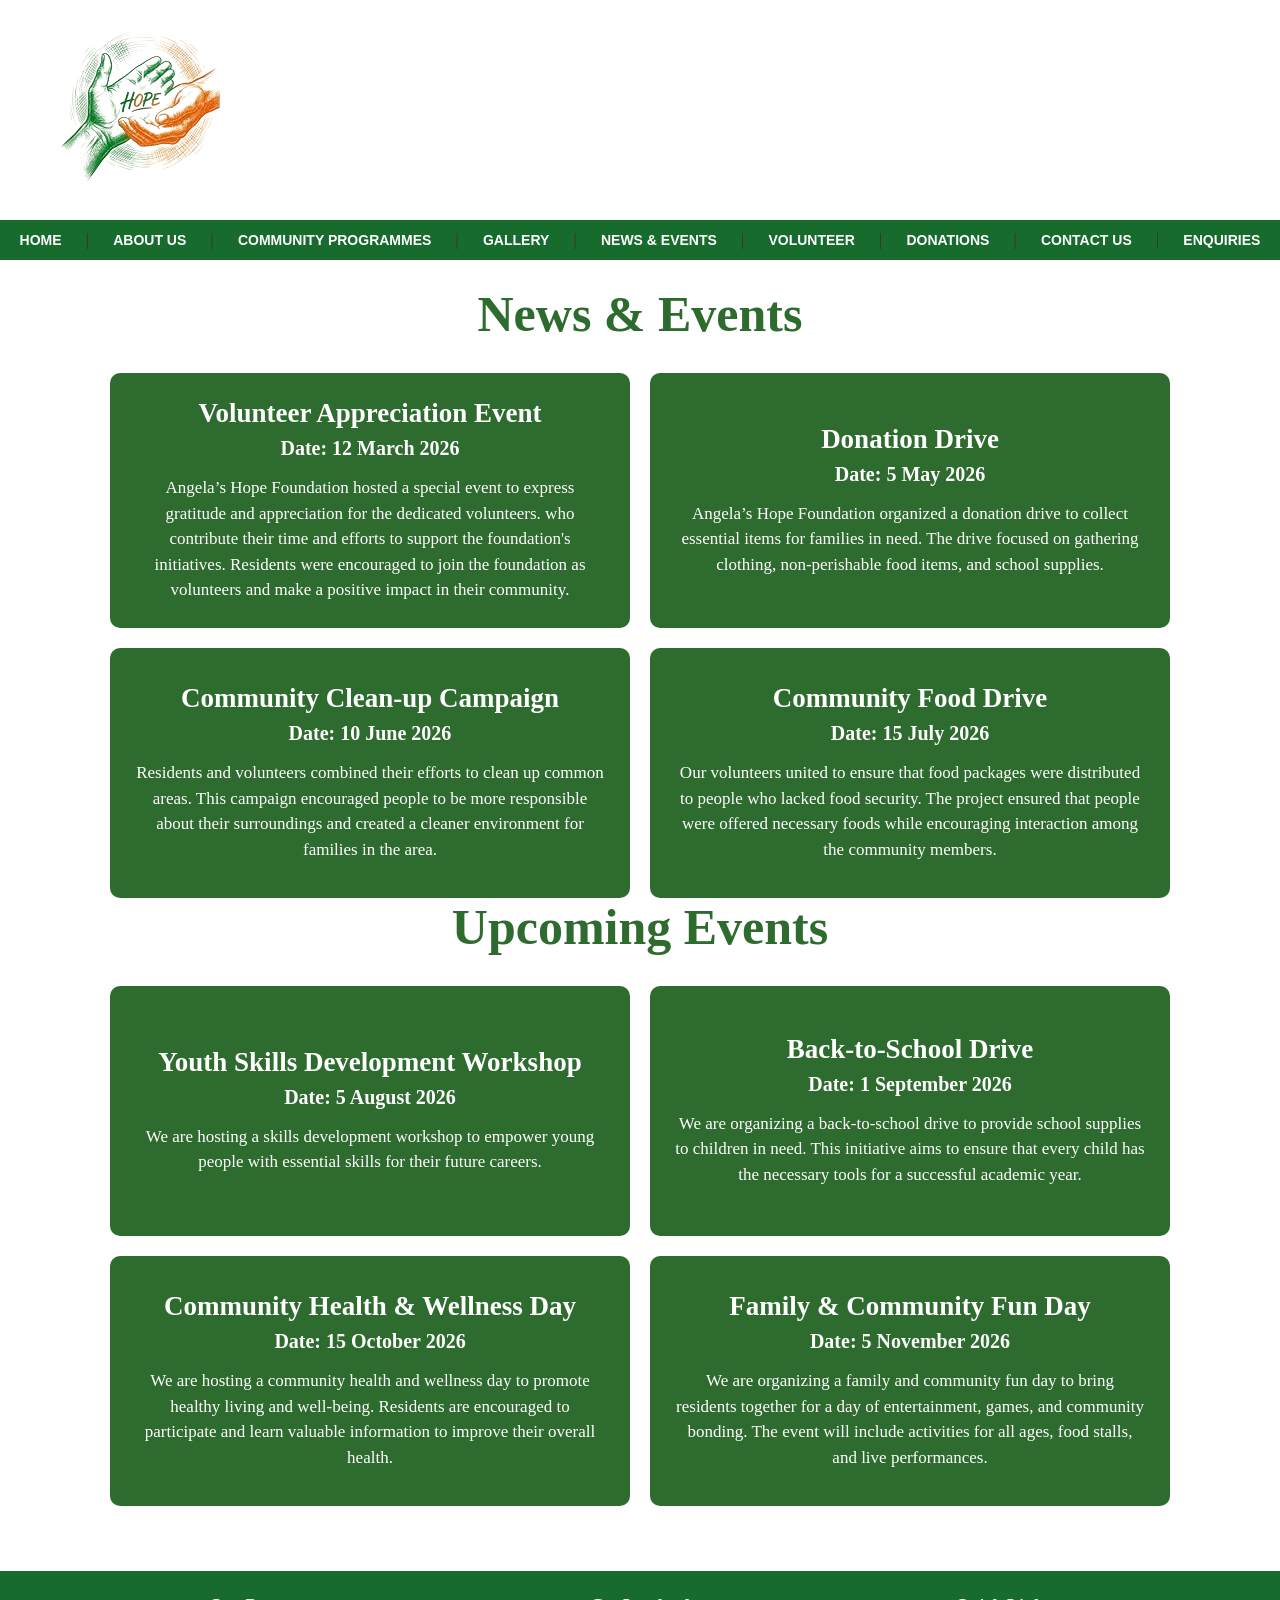
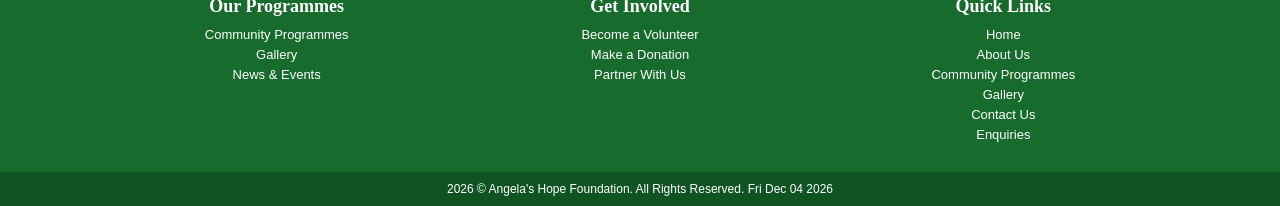
<file: news.html>
<!DOCTYPE html>
<html lang="en">
<head>
    <meta charset="UTF-8">
    <meta name="viewport" content="width=device-width, initial-scale=1.0"> 

    <meta name="description" content="Angela’s Hope for Tomorrow Foundation is a non-profit organisation dedicated to improving the quality of life of vulnerable children, young people, and families. The Foundation focuses on addressing challenges such as poverty, limited access to education, youth unemployment, and food insecurity through sustainable community development programmes.
    The organisation provides educational support, food assistance, youth mentorship, skills development, and community outreach initiatives. Through these programmes, the Foundation aims to provide individuals with the knowledge, resources, opportunities, and support needed to become more independent and build a better future.
    Angela’s Hope for Tomorrow Foundation works together with volunteers, donors, businesses, educational institutions, and community organisations to create meaningful and sustainable change within communities. Its mission is to empower vulnerable communities through education, support, and sustainable development, while its vision is to create communities where every individual has access to opportunities that inspire hope, dignity, and a better future.
    The Foundation also focuses on key areas such as education, skills development, youth empowerment, community health awareness, and poverty alleviation. Through these efforts, Angela’s Hope for Tomorrow Foundation seeks to create lasting social benefits and encourage stronger, more empowered communities.
    The Foundation’s website is intended to strengthen its online presence and make it easier for the public, volunteers, donors, sponsors, beneficiaries, and community partners to access information about its work. The website will also help promote programmes, encourage donations and sponsorships, support volunteer recruitment, and improve communication with stakeholders.">

    <meta name="keywords" content="Angela’s Hope for Tomorrow Foundation, Non-profit organisation, Community development, Vulnerable communities, Vulnerable children, Youth empowerment, Family support, Poverty alleviation, Education support, Skills development, Youth mentorship, Food assistance, Food security, Community outreach, Community support, Sustainable development, Community empowerment, Educational opportunities, Youth development, Community health awareness, Volunteer opportunities, Donations, Sponsorships, Fundraising, Social development, Self-reliance, Hope and dignity, Empowering communities, Better future, Sustainable community programmes.">
    
    <link rel="stylesheet" href = "css_assets/style.css">
    <title> Angela's Hope For Tomorrow Foundation | News </title>
</head>
<body>

    <!-- Foundation Logo -->
     <!--
        The <img> tag is used to show the foundation's logo.
        The class="logo" is used to style the logo with CSS.
        The src shows where the logo picture is stored.
        The alt gives a description of the logo if the picture
        cannot be displayed.
    -->

    <header> 
        <img class="logo" src = "images/logo/foundation_logo.png"
        alt="Angela's Hope Foundation Logo">
    </header>

    <!--
        Closes the <header> element and marks the end of
        the foundation logo section.
    -->

	<!-- Navigation Menu -->
    <!--
        Creates a menu toggle button. The button uses the
        "menu-toggle" class for CSS styling and calls the
        toggleMenu() JavaScript function when clicked.
    -->

<button class="menu-toggle" onclick="toggleMenu()">
    &#9776;
    </button>

<nav id="navbar">
    <ul>
        <li><a href="index.html">Home</a></li> |
        <li><a href="aboutus.html">About Us</a></li> |
        <li><a href="programmes.html">Community Programmes</a></li> |
        <li><a href="gallery.html">Gallery</a></li> |
        <li><a href="news.html">News & Events</a></li> |
        <li><a href="volunteer.html">Volunteer</a></li> |
        <li><a href="donations.html">Donations</a></li> |
        <li><a href="contactus.html">Contact Us</a></li> |
        <li><a href="enquiries.html">Enquiries</a></li>
    </ul>
</nav>

     <!--
        Closes the navigation section and marks the end of
        the website's main navigation menu.
    -->
 
    <!--
    Reference:
    Bro Code (2023) 'How to create a CSS navigation bar in 6 minutes!'.
    YouTube. Available at:
    https://youtu.be/f3uCSh6LIY0?si=nhJIZSOkBrt2BLhl
    (Accessed: 14 September 2026).
     -->


<main>
    <!-- News & Events Section -->
    <section class="news">

        <h1 class="section-title">News & Events</h1>
        <div class="news-container">
            <article class="news-card">
                <h2> Volunteer Appreciation Event </h2>
                <h3> Date: 12 March 2026 </h3>

                <p>
                    Angela’s Hope Foundation hosted a special event to express gratitude 
                    and appreciation for the dedicated volunteers. 
                    who contribute their time and efforts to support the foundation's initiatives.
                    Residents were encouraged to join the foundation as volunteers
                    and make a positive impact in their community.
                </p>

            </article>

            <article class="news-card">
                <h2> Donation Drive</h2>
                <h3> Date: 5 May 2026 </h3>

                <p>
                    Angela’s Hope Foundation organized a donation drive
                    to collect essential items for families in need.
                    The drive focused on gathering clothing,
                    non-perishable food items, and school supplies.
                </p>

            </article>

            <article class="news-card">
                <h2> Community Clean-up Campaign </h2>
                <h3> Date: 10 June 2026 </h3>

                <p> 
                    Residents and volunteers combined their efforts 
                    to clean up common areas.
                    This campaign encouraged people to be
                    more responsible about their surroundings
                    and created a cleaner environment for families in the area.
                </p>

            </article>

            <article class="news-card">
                <h2>Community Food Drive</h2>
                <h3> Date: 15 July 2026 </h3>

                <p>
                    Our volunteers united to ensure that food packages were distributed
                    to people who lacked food security.
                    The project ensured that people were offered necessary foods
                    while encouraging interaction among the community members.
                </p>

        </div>

                <h1 class="section-title upcoming-title"> Upcoming Events</h1>

        <div class="news-container">
            <article class="news-card">
                <h2> Youth Skills Development Workshop</h2>
                <h3> Date: 5 August 2026</h3>

                <p>
                    We are hosting a skills development workshop to empower young people 
                    with essential skills for their future careers.
                </p>

            </article>

            <article  class="news-card">
                <h2> Back-to-School Drive </h2>
                <h3> Date: 1 September 2026 </h3>

                <p>
                    We are organizing a back-to-school drive to provide 
                    school supplies to children in need.
                    This initiative aims to ensure that every child
                    has the necessary tools for a successful academic year.
                </p>

            </article> 

            <article class="news-card">
                <h2> Community Health & Wellness Day</h2>
                <h3> Date: 15 October 2026 </h3>

                <p>
                    We are hosting a community health and wellness day 
                    to promote healthy living and well-being.
                    Residents are encouraged to participate
                    and learn valuable information
                    to improve their overall health.
                </p>

            </article>

            <article class="news-card">
                <h2> Family & Community Fun Day</h2>
                <h3> Date: 5 November 2026 </h3>

                <p>
                    We are organizing a family  and community fun day to bring residents together
                    for a day of entertainment, games, and community bonding.
                    The event will include activities for all ages, food stalls, and live performances.
                </p>

            </article>

        </div>
    </section>
</main>      
    

<!--Website Footer : Contains copyright and additional information -->
<footer>

    <!-- The footer-content class groups the footer information and allows CSS to control its layout, spacing, and appearance. -->
    <div class="footer-content">

        <!-- Our Programmes -->
        <div class="footer-section">
            <h3>Our Programmes</h3>

            <a href="programmes.html">Community Programmes</a>
            <a href="gallery.html">Gallery</a>
            <a href="news.html">News &amp; Events</a>

        </div>

        <!-- Get Involved -->
    <div class="footer-section">
        <h3>Get Involved</h3>

        <a href="volunteer.html">Become a Volunteer</a>
        <a href="donations.html">Make a Donation</a>
        <a href="#">Partner With Us</a>

    </div>

        <!-- Quick Links -->
        <div class="footer-section">
            <h3>Quick Links</h3>

            <a href="index.html">Home</a>
            <a href="aboutus.html">About Us</a>
            <a href="programmes.html">Community Programmes</a>
            <a href="gallery.html">Gallery</a>
            <a href="contactus.html">Contact Us</a>
            <a href="enquiries.html">Enquiries</a>

        </div>
        <!--
        Reference:
        Mr Long Education - IT & CAT (2021) 'HTML Webpage Design Part 9:
        Hyperlinks'. YouTube. Available at:
        https://youtu.be/gbysvuaFda0
        (Accessed: 14 September 2026).
        -->
    </div>

    <!-- Copyright -->

    <!--
        The "copyright" class is used to identify the copyright section
        in the footer. It allows CSS to style and position the copyright
        notice separately from the other footer content.
    -->

    <div class="copyright">  
        <script>
			var newDate = new Date();
			document.write(newDate.getFullYear());
			document.write(" &copy; Angela's Hope Foundation. All Rights Reserved. ");
            document.write( newDate.toDateString());
		</script>
    </div>

</footer>
<script src="js_assets/script.js"></script>
</body>
</html>
</file>
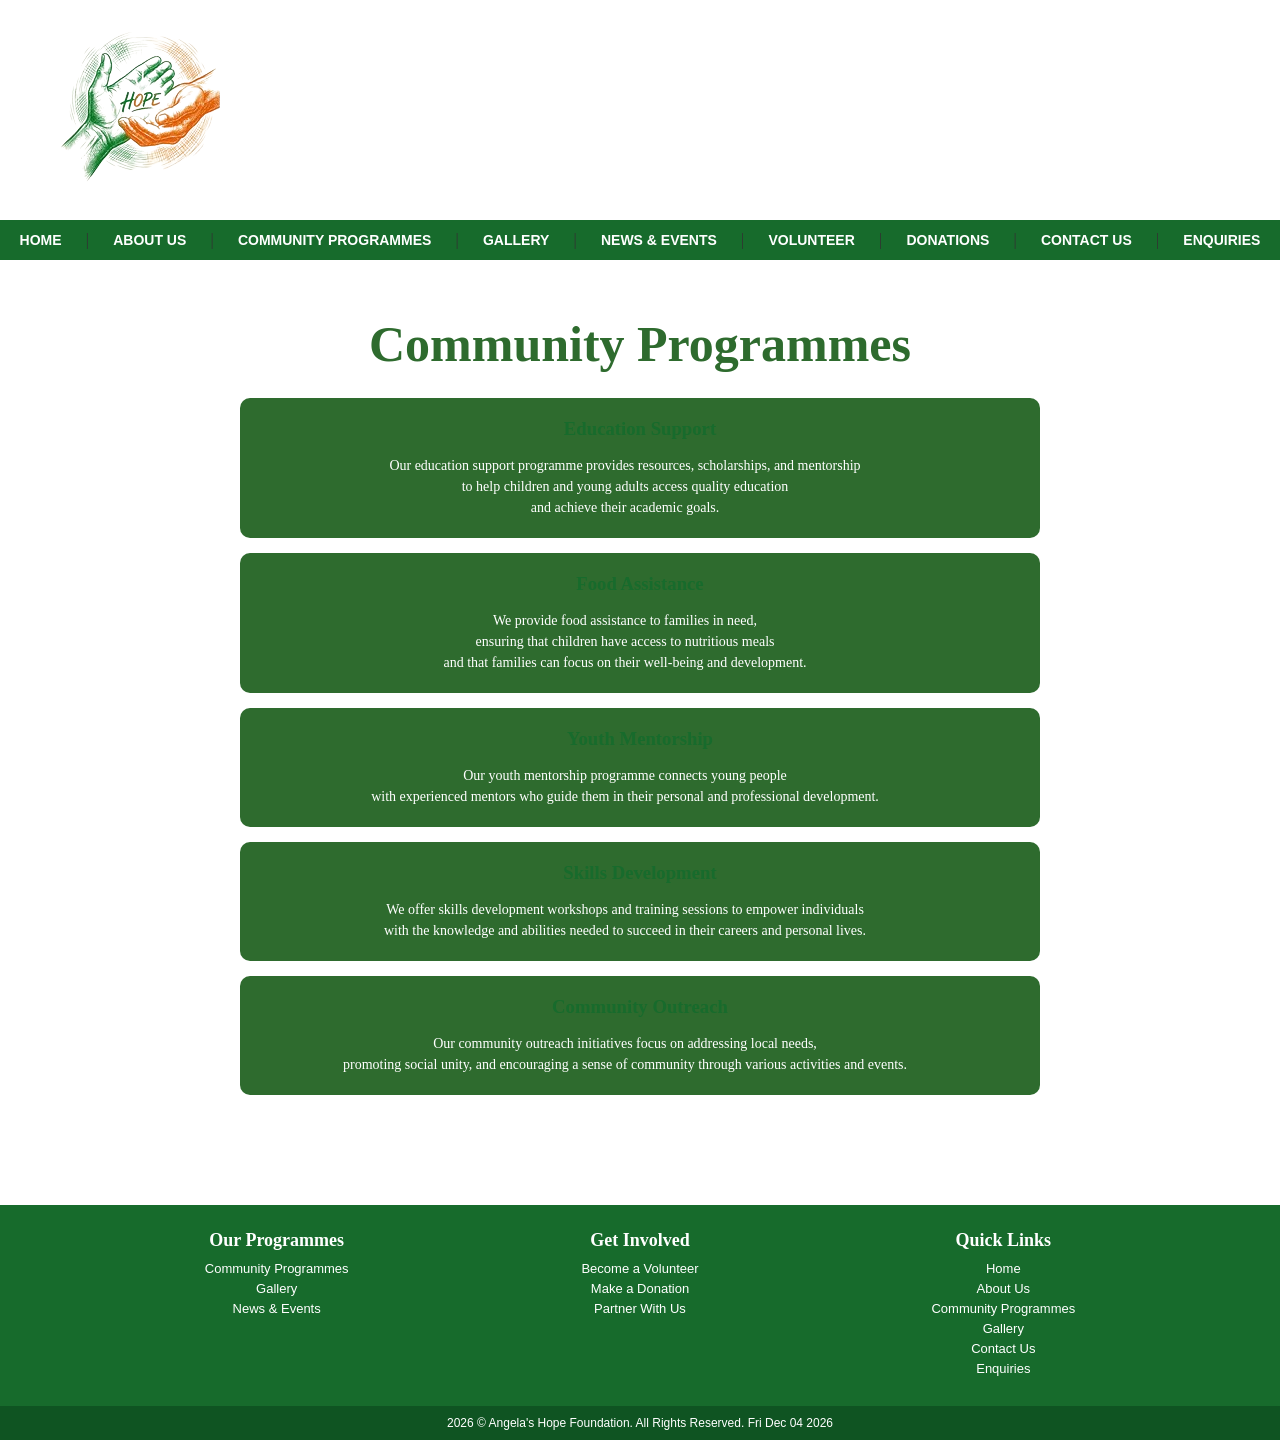
<file: programmes.html>
<!DOCTYPE html>
<html lang="en">
<head>
    <meta charset="UTF-8">
    <meta name="viewport" content="width=device-width, initial-scale=1.0"> 

    <meta name="description" content="Angela’s Hope for Tomorrow Foundation is a non-profit organisation dedicated to improving the quality of life of vulnerable children, young people, and families. The Foundation focuses on addressing challenges such as poverty, limited access to education, youth unemployment, and food insecurity through sustainable community development programmes.
    The organisation provides educational support, food assistance, youth mentorship, skills development, and community outreach initiatives. Through these programmes, the Foundation aims to provide individuals with the knowledge, resources, opportunities, and support needed to become more independent and build a better future.
    Angela’s Hope for Tomorrow Foundation works together with volunteers, donors, businesses, educational institutions, and community organisations to create meaningful and sustainable change within communities. Its mission is to empower vulnerable communities through education, support, and sustainable development, while its vision is to create communities where every individual has access to opportunities that inspire hope, dignity, and a better future.
    The Foundation also focuses on key areas such as education, skills development, youth empowerment, community health awareness, and poverty alleviation. Through these efforts, Angela’s Hope for Tomorrow Foundation seeks to create lasting social benefits and encourage stronger, more empowered communities.
    The Foundation’s website is intended to strengthen its online presence and make it easier for the public, volunteers, donors, sponsors, beneficiaries, and community partners to access information about its work. The website will also help promote programmes, encourage donations and sponsorships, support volunteer recruitment, and improve communication with stakeholders.">

    <meta name="keywords" content="Angela’s Hope for Tomorrow Foundation, Non-profit organisation, Community development, Vulnerable communities, Vulnerable children, Youth empowerment, Family support, Poverty alleviation, Education support, Skills development, Youth mentorship, Food assistance, Food security, Community outreach, Community support, Sustainable development, Community empowerment, Educational opportunities, Youth development, Community health awareness, Volunteer opportunities, Donations, Sponsorships, Fundraising, Social development, Self-reliance, Hope and dignity, Empowering communities, Better future, Sustainable community programmes.">
    
    <link rel="stylesheet" href ="css_assets/style.css">
    <title> Angela's Hope For Tomorrow Foundation | Community Programmes </title>
</head>
<body>

    <!-- Foundation Logo -->
    <!--
        The <img> tag is used to show the foundation's logo.
        The class="logo" is used to style the logo with CSS.
        The src shows where the logo picture is stored.
        The alt gives a description of the logo if the picture
        cannot be displayed.
    -->

    <header> 
        <img class="logo" src = "images/logo/foundation_logo.png"
        alt="Angela's Hope Foundation Logo">
    </header>

    <!--
        Closes the <header> element and marks the end of
        the foundation logo section.
    -->

	<!-- Navigation Menu -->
    <!--
        Creates a menu toggle button. The button uses the
        "menu-toggle" class for CSS styling and calls the
        toggleMenu() JavaScript function when clicked.
    -->

<button class="menu-toggle" onclick="toggleMenu()">
    &#9776;
    </button>

<nav id="navbar">
    <ul>
        <li><a href="index.html">Home</a></li> |
        <li><a href="aboutus.html">About Us</a></li> |
        <li><a href="programmes.html">Community Programmes</a></li> |
        <li><a href="gallery.html">Gallery</a></li> |
        <li><a href="news.html">News & Events</a></li> |
        <li><a href="volunteer.html">Volunteer</a></li> |
        <li><a href="donations.html">Donations</a></li> |
        <li><a href="contactus.html">Contact Us</a></li>|
        <li><a href="enquiries.html">Enquiries</a></li>
    </ul>
</nav>

    <!--
        Closes the navigation section and marks the end of
        the website's main navigation menu.
    -->
 
    <!--
    Reference:
    Bro Code (2023) 'How to create a CSS navigation bar in 6 minutes!'.
    YouTube. Available at:
    https://youtu.be/f3uCSh6LIY0?si=nhJIZSOkBrt2BLhl
    (Accessed: 14 September 2026).
     -->
 

<main>
    <section class="programmes">
        <h1>Community Programmes</h1>
    
    <article>

    <div class="programme-card">

        <h3> Education Support</h3>

        <p>
            Our education support programme provides resources, scholarships, and mentorship
            <span>to help children and young adults access quality education <span>and achieve their academic goals.</span></span>    
        </p>

    </div>

    </article>

    <article>
     
    <div class="programme-card">

        <h3>Food Assistance</h3>
        <p>
            We provide food assistance to families in need,
            <span>ensuring that children have access to nutritious meals</span> 
            <span> and that families can focus on their well-being and development.</span>     
        </p>
    
    </div>

    </article>

    <article>

    <div class="programme-card">

        <h3>Youth Mentorship</h3>
        <p>
            Our youth mentorship programme connects young people
            <span>with experienced mentors who guide them in their personal and professional development.</span>
        </p>

    </div>

    </article>

    <article>

    <div class="programme-card">

        <h3>Skills Development</h3>
        <p>
            We offer skills development workshops and training sessions to empower individuals
            <span>with the knowledge and abilities needed to succeed in their careers and personal lives.</span>
        </p>

    </div>

    </article>

    <article>

    <div class="programme-card">

        <h3>Community Outreach</h3>
        <p>
            Our community outreach initiatives focus on addressing local needs,
            <span>promoting social unity, and encouraging a sense of community through various activities and events.</span>
        </p>

    </div>

    </article>

    </section>
</main>

<!--Website Footer : Contains copyright and additional information -->
<footer>

    <!-- The footer-content class groups the footer information and allows CSS to control its layout, spacing, and appearance. -->
    <div class="footer-content">

        <!-- Our Programmes -->
        <div class="footer-section">
            <h3>Our Programmes</h3>

            <a href="programmes.html">Community Programmes</a>
            <a href="gallery.html">Gallery</a>
            <a href="news.html">News &amp; Events</a>
        </div>

        <!-- Get Involved -->
    <div class="footer-section">
        <h3>Get Involved</h3>

        <a href="volunteer.html">Become a Volunteer</a>
        <a href="donations.html">Make a Donation</a>
        <a href="#">Partner With Us</a>
    </div>

        <!-- Quick Links -->
        <div class="footer-section">
            <h3>Quick Links</h3>

            <a href="index.html">Home</a>
            <a href="aboutus.html">About Us</a>
            <a href="programmes.html">Community Programmes</a>
            <a href="gallery.html">Gallery</a>
            <a href="contactus.html">Contact Us</a>
            <a href="enquiries.html">Enquiries</a>

        </div>
        <!--
        Reference:
        Mr Long Education - IT & CAT (2021) 'HTML Webpage Design Part 9:
        Hyperlinks'. YouTube. Available at:
        https://youtu.be/gbysvuaFda0
        (Accessed: 14 September 2026).
        -->

    </div>

    <!-- Copyright -->

    <!--
        The "copyright" class is used to identify the copyright section
        in the footer. It allows CSS to style and position the copyright
        notice separately from the other footer content.
    -->

    <div class="copyright">
        <script>
			var newDate = new Date();
			document.write(newDate.getFullYear());
			document.write(" &copy; Angela's Hope Foundation. All Rights Reserved. ");
            document.write( newDate.toDateString());
		</script>
    </div>

</footer>
<script src="js_assets/script.js"></script>
</body>
</html>
</file>
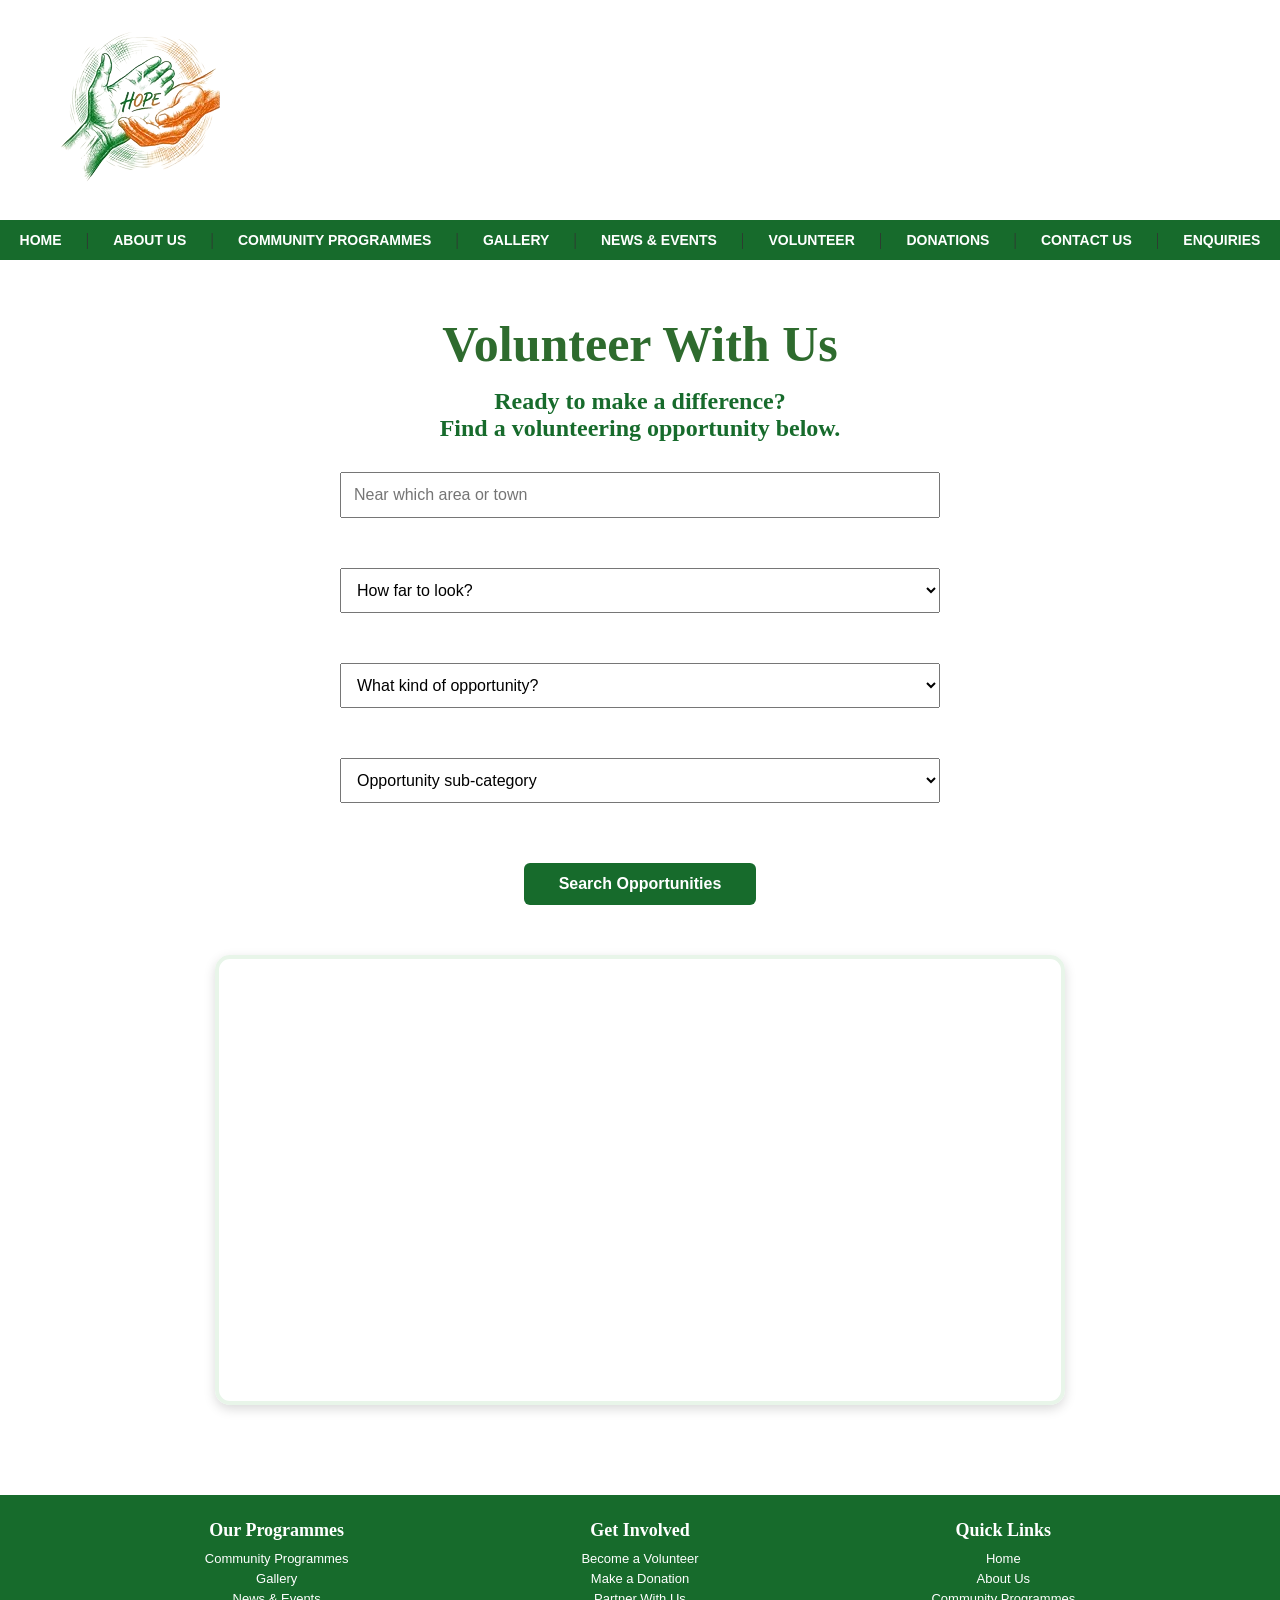
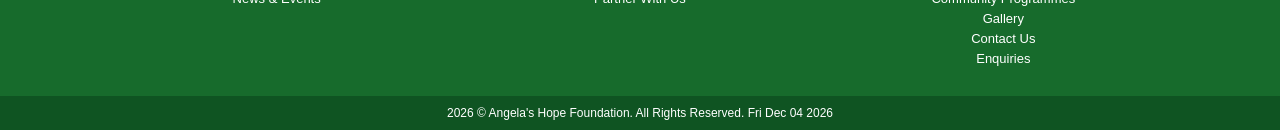
<file: volunteer.html>
<!DOCTYPE html>
<html lang="en">
<head>
    <meta charset="UTF-8">
    <meta name="viewport" content="width=device-width, initial-scale=1.0"> 

    <meta name="description" content="Angela’s Hope for Tomorrow Foundation is a non-profit organisation dedicated to improving the quality of life of vulnerable children, young people, and families. The Foundation focuses on addressing challenges such as poverty, limited access to education, youth unemployment, and food insecurity through sustainable community development programmes.
    The organisation provides educational support, food assistance, youth mentorship, skills development, and community outreach initiatives. Through these programmes, the Foundation aims to provide individuals with the knowledge, resources, opportunities, and support needed to become more independent and build a better future.
    Angela’s Hope for Tomorrow Foundation works together with volunteers, donors, businesses, educational institutions, and community organisations to create meaningful and sustainable change within communities. Its mission is to empower vulnerable communities through education, support, and sustainable development, while its vision is to create communities where every individual has access to opportunities that inspire hope, dignity, and a better future.
    The Foundation also focuses on key areas such as education, skills development, youth empowerment, community health awareness, and poverty alleviation. Through these efforts, Angela’s Hope for Tomorrow Foundation seeks to create lasting social benefits and encourage stronger, more empowered communities.
    The Foundation’s website is intended to strengthen its online presence and make it easier for the public, volunteers, donors, sponsors, beneficiaries, and community partners to access information about its work. The website will also help promote programmes, encourage donations and sponsorships, support volunteer recruitment, and improve communication with stakeholders.">

    <meta name="keywords" content="Angela’s Hope for Tomorrow Foundation, Non-profit organisation, Community development, Vulnerable communities, Vulnerable children, Youth empowerment, Family support, Poverty alleviation, Education support, Skills development, Youth mentorship, Food assistance, Food security, Community outreach, Community support, Sustainable development, Community empowerment, Educational opportunities, Youth development, Community health awareness, Volunteer opportunities, Donations, Sponsorships, Fundraising, Social development, Self-reliance, Hope and dignity, Empowering communities, Better future, Sustainable community programmes.">
    
    <link rel="stylesheet" href="css_assets/style.css">
    <title> Angela's Hope For Tomorrow Foundation | Volunteer </title>
</head>
<body>
    
    <!-- Foundation Logo -->
     <!--
    The <img> tag is used to show the foundation's logo.
    The class="logo" is used to style the logo with CSS.
    The src shows where the logo picture is stored.
    The alt gives a description of the logo if the picture
    cannot be displayed.
    -->

    <header> 
        <img class="logo" src = "images/logo/foundation_logo.png"
        alt="Angela's Hope Foundation Logo">
    </header>

    <!--
        Closes the <header> element and marks the end of
        the foundation logo section.
    -->

	<!-- Navigation Menu -->
    <!--
        Creates a menu toggle button. The button uses the
        "menu-toggle" class for CSS styling and calls the
        toggleMenu() JavaScript function when clicked.
    -->

<button class="menu-toggle" onclick="toggleMenu()">
    &#9776;
    </button>

<nav id="navbar">
    <ul>
        <li><a href="index.html">Home</a></li> |
        <li><a href="aboutus.html">About Us</a></li> |
        <li><a href="programmes.html">Community Programmes</a></li> |
        <li><a href="gallery.html">Gallery</a></li> |
        <li><a href="news.html">News & Events</a></li> |
        <li><a href="volunteer.html">Volunteer</a></li> |
        <li><a href="donations.html">Donations</a></li> |
        <li><a href="contactus.html">Contact Us</a></li>|
        <li><a href="enquiries.html">Enquiries</a></li>
    </ul>
</nav>

    <!--
        Closes the navigation section and marks the end of
        the website's main navigation menu.
    -->
 
    <!--
    Reference:
    Bro Code (2023) 'How to create a CSS navigation bar in 6 minutes!'.
    YouTube. Available at:
    https://youtu.be/f3uCSh6LIY0?si=nhJIZSOkBrt2BLhl
    (Accessed: 14 September 2026).
     -->
<main>
<section class="volunteer-section">
     <div class="volunteer-heading">
        <h1>Volunteer With Us</h1>
    </div>


    <div class="volunteer-container">

        <!-- Introduction -->
        <div class="volunteer-content">

            <h2>
                Ready to make a difference?
                <span>Find a volunteering opportunity below.</span>
            </h2>


            <!-- Volunteer Search Form -->
            <form id="volunteerForm">

                <!-- Location -->
                <div class="form-group">

                    <input
                        type="text"
                        id="location"
                        name="location"
                        placeholder="Near which area or town"
                    >

                </div>


                <!-- Distance -->
                <div class="form-group">

                    <select id="distance" name="distance">

                        <option value="">
                            How far to look?
                        </option>

                        <option value="5">5 km</option>
                        <option value="10">10 km</option>
                        <option value="25">25 km</option>
                        <option value="50">50 km</option>

                    </select>

                </div>


                <!-- Opportunity type -->
                <div class="form-group">

                    <select id="opportunity" name="opportunity">

                        <option value="">
                            What kind of opportunity?
                        </option>

                        <option value="community">
                            Community Support
                        </option>

                        <option value="food">
                            Food Distribution
                        </option>

                        <option value="education">
                            Education
                        </option>

                        <option value="fundraising">
                            Fundraising
                        </option>

                        <option value="environment">
                            Environmental Projects
                        </option>

                    </select>

                </div>


                <!-- Sub-category -->
                <div class="form-group">

                    <select id="subcategory" name="subcategory">

                        <option value="">
                            Opportunity sub-category
                        </option>

                        <option value="volunteer">
                            Volunteer
                        </option>

                        <option value="donations">
                            Donations
                        </option>

                        <option value="events">
                            Events
                        </option>

                        <option value="outreach">
                            Community Outreach
                        </option>

                    </select>

                </div>


                <!-- Submit button -->
                <div class="form-group">

                    <button type="submit" id="submitVolunteer">
                        Search Opportunities
                    </button>

                </div>

            </form>


            <!-- Message displayed by JavaScript -->
            <p id="volunteerMessage"></p>

        </div>

    </div>
   <iframe src="https://docs.google.com/forms/d/e/1FAIpQLSeewpcNS286tWsaJyby8MEUmBWPTJNQLlZwoNPMhKA1-RcejQ/viewform?embedded=true" width="640" height="3535" frameborder="0" marginheight="0" marginwidth="0">Loading…</iframe>
</section>
</main>

<!--Website Footer : Contains copyright and additional information -->
<footer>

    <!-- The footer-content class groups the footer information and allows CSS to control its layout, spacing, and appearance. -->
    <div class="footer-content">

        <!-- Our Programmes -->
        <div class="footer-section">
            <h3>Our Programmes</h3>

            <a href="programmes.html">Community Programmes</a>
            <a href="gallery.html">Gallery</a>
            <a href="news.html">News &amp; Events</a>
        </div>

        <!-- Get Involved -->
    <div class="footer-section">
        <h3>Get Involved</h3>

        <a href="volunteer.html">Become a Volunteer</a>
        <a href="donations.html">Make a Donation</a>
        <a href="#">Partner With Us</a>
    </div>

        <!-- Quick Links -->
        <div class="footer-section">
            <h3>Quick Links</h3>

            <a href="index.html">Home</a>
            <a href="aboutus.html">About Us</a>
            <a href="programmes.html">Community Programmes</a>
            <a href="gallery.html">Gallery</a>
            <a href="contactus.html">Contact Us</a>
            <a href="enquiries.html">Enquiries</a>
            
        </div>
        <!--
        Reference:
        Mr Long Education - IT & CAT (2021) 'HTML Webpage Design Part 9:
        Hyperlinks'. YouTube. Available at:
        https://youtu.be/gbysvuaFda0
        (Accessed: 14 September 2026).
        -->

    </div>


    <!-- Copyright -->

    <!--
        The "copyright" class is used to identify the copyright section
        in the footer. It allows CSS to style and position the copyright
        notice separately from the other footer content.
    -->

    <div class="copyright">
       <script>
			var newDate = new Date();
			document.write(newDate.getFullYear());
			document.write(" &copy; Angela's Hope Foundation. All Rights Reserved. ");
            document.write( newDate.toDateString());
		</script>
    </div>

</footer>
<script src="js_assets/script.js"></script>
</body>
</html>
</file>
<file: css_assets/style.css>
/* ======================================================
    CSS RESET 
========================================================= */

* {
    margin: 0;
    padding: 0;
    box-sizing: border-box;
}

html,
body {
    width: 100%;
    min-height: 100%;
    overflow-x: hidden;
}

body {
    font-family: Georgia, "Times New Roman", serif;
    color: #333;
    background-color: #ffffff;
    min-height: 100vh;
    display: flex;
    flex-direction: column;
}


/* =======================================================
    HEADER
========================================================== */

header {
    width: 100%;
    height: 220px;
    background-color: white;

    display: flex;
    align-items: flex-start;

    padding: 10px 40px;
}

header img {
    width: 200px;
    height: 200px;
    object-fit: contain;
}


/* =========================================================
   NAVIGATION
   ========================================================= */

nav {
    width: 100%;
    background-color: #176b2c;

    margin: 0;
    padding: 0;

    display: flex;
    justify-content: center;
    align-items: center;
}

nav ul {
    width: 100%;

    list-style: none;

    margin: 0;
    padding: 0;

    display: flex;
    justify-content: space-around;
    align-items: center;
}

nav ul li {
    text-align: center;
}

nav ul li a {
    display: block;

    padding: 12px 15px;

    color: white;
    text-decoration: none;

    font-family: Arial, sans-serif;
    font-size: 14px;
    font-weight: bold;

    text-transform: uppercase;

    white-space: nowrap;
}

nav ul li a:hover {
    background-color: #e87520;
    color: white;
    border-radius: 15px;
}

nav .active {
    background-color: #e87520;
}

/* =========================================================
   HAMBURGER MENU
   ========================================================= */

.menu-toggle {
    display: none;

    width: 100%;

    background-color: #176b2c;
    color: white;

    border: none;

    font-size: 30px;

    padding: 10px 20px;

    cursor: pointer;

    text-align: left;
}


/* =========================================================
   HERO / HOME PAGE TITLE
   ========================================================= */

.hero-heading {
    width: 100%;

    text-align: center;

    margin: 0;

    padding: 35px 15px 10px;
}

.hero-heading h1 {
    font-family: Georgia, "Times New Roman", serif;

    font-weight: bold;

    font-size: 40px;

    line-height: 1.2;

    color: #2e6b2e;

    margin: 0 0 8px;

    white-space: nowrap;
}

/* =========================================================
   SLOGAN
   ========================================================= */

.hero-heading .slogan {
    font-family: Georgia, "Times New Roman", serif;

    font-style: italic;

    font-size: 20px;

    line-height: 1.4;

    color: #2e6b2e;

    text-align: center;

    margin: 0;

    white-space: nowrap;
}


/* =================================================
LINES BEFORE SLOGAN
================================================== */

.hero-heading .slogan::before,
.hero-heading .slogan::after {
    content: "";

    display: inline-block;

    width: 50px;
    height: 2px;

    background-color: #2e6b2e;

    vertical-align: middle;

    margin: 0 12px;
}


/* =========================================================
   MAIN CONTENT
   ========================================================= */

main {
    width: 100%;
    max-width: 1100px;

    margin: 0 auto;

    padding: 25px 20px;

    text-align: center;

    flex: 1;
}

/* =========================================================
   INTRODUCTION
   ========================================================= */

.intro {
    width: 100%;
    max-width: 720px;

    margin: 5px auto 15px;

    padding: 0;
}

main .intro {
    font-size: 14px;

    line-height: 1.6;

    text-align: center;
}

main p {
    width: 100%;
    max-width: 720px;

    margin: 0 auto 15px;

    font-size: 14px;

    line-height: 1.6;

    text-align: center;

    overflow-wrap: break-word;
}

/* ==============================================
Makes selected spans appear on separate lines 
================================================= */

p span {
    display: block;
}

h2 span {
    display: block;
}


/* =========================================================
   GENERAL HEADINGS
   ========================================================= */

main h1,
main h2,
main h3,
main h4 {
    font-family: "Cormorant Garamond",
        Georgia,
        "Times New Roman",
        serif;

    color: #176b2c;

    text-align: center;

    margin-bottom: 15px;
}


/* =========================================================
   TAGLINE
   ========================================================= */

main .tagline {
    display: block;

    color: #0f5422;

    font-size: 14px;

    font-weight: bold;

    margin: 5px 0 20px;

    text-align: center;
}


/* =========================================================
   MAIN IMAGES
   ========================================================= */

main img {
    display: block;

    width: 100%;
    max-width: 1366px;

    height: auto;

    max-height: 450px;

    object-fit: cover;

    object-position: center;

    margin: 20px auto 0;

    border-radius: 4px;
}


/* =========================================================
   RESPONSIVE IMAGE
   ========================================================= */

.responsive-image {
    display: block;

    width: 100%;
    max-width: 100%;

    height: auto;
}

/* =========================================================
   GALLERY
   ========================================================= */

.gallery img {
    display: block;

    width: 100%;
    max-width: 650px;

    height: auto;
    max-height: 400px;

    object-fit: cover;

    margin: 15px auto;

    border-radius: 5px;
}

/* =========================================================
   ABOUT US
   ========================================================= */

.about {
    width: 100%;

    text-align: center;

    padding: 30px 20px;
}

.about h1 {
    font-family: Georgia, "Times New Roman", serif;

    font-size: 50px;

    color: #2e6b2e;

    margin-bottom: 30px;
}

.about-card {
    width: 80%;
    max-width: 800px;

    margin: 0 auto 15px;

    padding: 20px 25px;

    background-color: #2e6b2e;

    color: white;

    text-align: center;

    border-radius: 10px;
}

.about-card h2 {
    color: white;

    margin: 0 0 8px;
}

.about-card p {
    color: white;

    margin: 0;

    line-height: 1.5;
}

/* =========================================================
   COMMUNITY PROGRAMMES
   ========================================================= */

.programmes {
    width: 100%;

    text-align: center;

    padding: 30px 20px;
}

.programmes h1 {
    font-family: Georgia, "Times New Roman", serif;

    font-size: 50px;

    color: #2e6b2e;

    margin-bottom: 25px;
}

.programme-card {
    width: 80%;
    max-width: 800px;

    margin: 0 auto 15px;

    padding: 20px 25px;

    background-color: #2e6b2e;

    color: white;

    text-align: center;

    border-radius: 10px;
}

.programme-card h2 {
    color: white;

    margin: 0 0 8px;
}

.programme-card p {
    color: white;

    margin: 0;

    line-height: 1.5;
}

/* =========================================================
   DONATION PAGE HEADINGS
   ========================================================= */

.donation-heading,
.contact-heading,
.enquiry-heading,
.volunteer-heading,
.gallery-heading {
    width: 100%;

    text-align: center;

    padding: 10px 20px 0;

    margin: 0 auto;
}

.donation-heading h1,
.contact-heading h1,
.enquiry-heading h1,
.volunteer-heading h1,
.gallery-heading h1 {
    font-family: Georgia, "Times New Roman", serif;

    font-weight: bold;

    font-size: 50px;

    color: #2e6b2e;

    margin: 0 0 15px;
}

/* =========================================================
   PAYMENT METHODS
   ========================================================= */

.payment-methods {
    width: 100%;
    max-width: 900px;

    background-color: #E8F5E9;

    padding: 25px;

    margin: 25px auto;

    border-radius: 15px;

    text-align: center;
}

.payment-methods h2 {
    margin-top: 0;
}


/* =========================================================
Payment logos 
============================================================ */

.payment-logos {
    width: 100%;
    max-width: 800px;

    margin: 20px auto;

    display: grid;

    grid-template-columns: repeat(6, minmax(0, 1fr));

    gap: 12px;

    align-items: center;
}

.payment-method {
    width: 100%;

    height: 80px;

    object-fit: contain;

    background-color: white;

    padding: 10px;

    border: 2px solid transparent;

    border-radius: 10px;

    cursor: pointer;

    transition: 0.2s;
}

.payment-method:hover {
    transform: translateY(-3px);

    border-color: #176b2c;
}

.payment-method.selected-payment {
    border: 2px solid #176b2c;

    transform: scale(1.03);
}

/* =========================================================
   PAYMENT LIST
   ========================================================= */

.payment-methods ul {
    list-style-type: none;

    padding: 0;
}

.payment-methods li {
    list-style-type: none;

    margin: 3px;
}

/* =========================================================
   REGULAR DONATION
   ========================================================= */

.regular-donation {
    width: 100%;
    max-width: 1000px;

    margin: 0 auto;

    text-align: center;
}

.regular-donation h2 {
    color: #17351f;

    margin-bottom: 12px;
}

/* =========================================================
   INTERVAL OPTIONS
   ========================================================= */

.interval-options {
    width: 100%;

    display: flex;

    justify-content: center;

    align-items: center;

    flex-wrap: wrap;

    gap: 12px;

    margin-bottom: 10px;
}

.interval-options button {
    min-width: 100px;

    padding: 10px 25px;

    background-color: white;

    border: 2px solid #E8F5E9;

    border-radius: 8px;

    font-weight: bold;

    cursor: pointer;
}

.interval-options button:hover {
    background-color: #E8F5E9;
}

.interval-options button.selected-option {
    background-color: #176b2c;

    color: white;

    border-color: #176b2c;
}

/* =========================================================
   AMOUNT SECTION
   ========================================================= */

.amount-section {
    text-align: center;

    margin: 25px auto;
}

.amount-section h2 {
    margin-bottom: 10px;
}

.amount-options {
    width: 100%;

    display: flex;

    justify-content: center;

    align-items: center;

    flex-wrap: wrap;

    gap: 12px;

    margin-bottom: 15px;
}

.amount-options button {
    width: 100px;

    padding: 10px;

    background-color: #E8F5E9;

    border: none;

    border-radius: 8px;

    font-weight: bold;

    cursor: pointer;
}

.amount-options button:hover {
    background-color: #d5ecd8;
}

/* =========================================================
   CUSTOM AMOUNT
   ========================================================= */

.amount-input,
.custom-amount {
    width: 100%;

    display: flex;

    justify-content: center;

    align-items: center;

    flex-wrap: wrap;

    gap: 8px;

    margin-bottom: 15px;
}

.amount-input input,
.custom-amount input {
    width: 100%;

    max-width: 260px;

    padding: 10px;

    font-size: 16px;

    border: 1px solid #bbb;

    border-radius: 6px;
}

.custom-amount label {
    font-size: 18px;
}

/* =========================================================
   DONATION MESSAGE
   ========================================================= */

#donationMessage {
    text-align: center;

    margin: 15px auto;

    font-size: 16px;

    font-weight: bold;
}

.donation-message p {
    margin-bottom: 25px;
}

/* =========================================================
   BANK DETAILS FORM
   ========================================================= */

.bank-details-form {
    width: 100%;
    max-width: 850px;

    margin: 25px auto;

    padding: 25px;

    background-color: #f3faef;

    border: 2px solid #b7d9b9;

    border-radius: 12px;

    display: none;

    grid-template-columns: repeat(2, minmax(0, 1fr));

    gap: 20px;
}

.bank-details-form.show-details {
    display: grid;
}

.bank-details-form h3 {
    grid-column: 1 / -1;

    color: #176b2c;

    font-size: 24px;

    margin: 0 0 10px;
}

.bank-field {
    width: 100%;

    text-align: left;
}

.bank-field label {
    display: block;

    margin-bottom: 7px;

    font-weight: bold;
}

.bank-field input {
    width: 100%;

    padding: 11px;

    border: 1px solid #aaa;

    border-radius: 6px;

    background-color: white;
}

.bank-field input:focus {
    outline: none;

    border: 2px solid #176b2c;
}

/* =========================================================
   EFT DONATION
   ========================================================= */

.eft-donation {
    width: 100%;
    max-width: 900px;

    margin: 35px auto;

    padding: 25px;

    background-color: #E8F5E9;

    border-radius: 15px;

    text-align: center;
}

.eft-donation h2 {
    color: #17351f;
}

.bank-details {
    width: 100%;
    max-width: 600px;

    margin: 20px auto;

    padding: 20px;

    background-color: white;

    border-radius: 10px;

    box-shadow: 0 2px 8px rgba(0, 0, 0, 0.08);
}


/* =========================================================
   DONATE BUTTON
   ========================================================= */

.donate-button,
#submitVolunteer {
    display: block;

    max-width: 100%;

    margin: 25px auto;

    padding: 12px 35px;

    background-color: #176b2c;

    color: white;

    border: none;

    border-radius: 6px;

    font-size: 16px;

    font-weight: bold;

    cursor: pointer;

    transition: 0.3s;
}

.donate-button:hover,
#submitVolunteer:hover {
    background-color: #0f4d20;

    transform: translateY(-2px);
}


/* =========================================================
   VOLUNTEER SECTION
   ========================================================= */

.volunteer-section {
    width: 100%;
    max-width: 900px;

    margin: 20px auto;

    padding: 0 15px;

    text-align: center;
}

.volunteer-section h2 {
    text-align: center;

    margin: 10px auto 15px;
}

.volunteer-section form {
    width: 100%;
    max-width: 600px;

    margin: 0 auto;
}

.volunteer-section input,
.volunteer-section select {
    display: block;

    width: 100%;

    margin: 15px auto;

    padding: 12px;
}

#volunteerMessage {
    text-align: center;

    margin-top: 20px;

    font-size: 17px;

    font-weight: bold;
}


/* =========================================================
   FORMS
   ========================================================= */

form {
    width: 100%;
    max-width: 500px;

    margin: 0 auto;
}

.form-group {
    width: 100%;

    display: flex;

    flex-direction: column;

    margin-bottom: 20px;
}

.form-group label {
    font-size: 18px;

    margin-bottom: 8px;

    text-align: left;
}

.form-group input,
.form-group textarea,
.form-group select {
    width: 100%;
    max-width: 100%;

    padding: 12px;

    font-size: 16px;

    box-sizing: border-box;
}

.form-group textarea {
    min-height: 120px;

    resize: vertical;
}


/* =========================================================
   FAQ
   ========================================================= */

.faq {
    width: 100%;
    max-width: 600px;

    margin: 30px auto 60px;

    text-align: left;
}

.faq h2 {
    font-size: 30px;

    text-align: center;

    margin-bottom: 15px;
}

.faq summary {
    font-size: 18px;

    cursor: pointer;
}


/* =========================================================
   NEWS & EVENTS
   ========================================================= */

.news-section {
    width: 100%;

    padding: 30px 5% 60px;

    text-align: center;
}

.section-title {
    font-family: Georgia, "Times New Roman", serif;

    font-size: 40px;

    color: #2e6b2e;

    margin: 20px 0 25px;

    text-align: center;
}

.news .section-title {
    font-family: Georgia, "Times New Roman", serif;

    font-size: 50px;

    font-weight: bold;

    color: #2e6b2e;

    margin: 0 0 30px;

    text-align: center;
}

.upcoming-title {
    margin-top: 60px;
}


/* =========================================
    News cards
=========================================== */

.news-container {
    width: 100%;
    max-width: 1100px;

    margin: 0 auto;

    display: grid;

    grid-template-columns: repeat(2, minmax(0, 1fr));

    gap: 20px;
}

.news-card {
    width: 100%;

    min-height: 250px;

    padding: 25px;

    background-color: #2e6b2e;

    color: white;

    border-radius: 10px;

    display: flex;

    flex-direction: column;

    justify-content: center;

    overflow-wrap: break-word;
}

.news-card h2 {
    color: white;

    font-family: Georgia, "Times New Roman", serif;

    font-size: 27px;

    margin: 0 0 8px;
}

.news-card h3 {
    color: white;

    font-size: 20px;

    margin: 0 0 15px;
}

.news-card p {
    width: 100%;

    color: white;

    font-size: 17px;

    line-height: 1.5;

    margin: 0;
}

.news-card.selected {
    transform: scale(1.03);

    transition: 0.3s;
}


/* =========================================================
   CONTACT PAGE
   ========================================================= */

.address,
.contact-info,
.email,
.office-hours {
    width: 100%;
    max-width: 700px;

    background-color: #E8F5E9;

    border: 2px solid #E8F5E9;

    border-radius: 15px;

    padding: 25px;

    margin: 20px auto;

    box-sizing: border-box;

    font-size: 16px;
    line-height: 1.6;
}

.address strong,
.contact-info strong,
.email strong,
.office-hours strong {
    color: #176b2c;

    font-size: 16px;
}

.address span,
.contact-info span,
.email span,
.office-hours span {
    display: block;

    margin-top: 7px;

    font-size: 16px;

    line-height: 1.5;

    overflow-wrap: break-word;
}

.contact-info,
.email,
.office-hours {
    border-left: 6px solid #E8F5E9;
}


/* Community centre */

.address:last-of-type {
    background-color: #E8F5E9;

    border: 2px solid #E8F5E9;

    max-width: 600px;

    margin-top: 30px;

    font-size: 16px;
}

.address:last-of-type strong {
    color: #176b2c;

    font-size: 16px;
}

.address:last-of-type span {
    font-size: 16px;
}

/* =========================================================
   GOOGLE MAP
   ========================================================= */

main iframe {
    display: block;

    width: 100%;
    max-width: 850px;

    height: 450px;

    margin: 25px auto;

    border: 4px solid #E8F5E9 !important;

    border-radius: 15px;

    box-shadow: 0 4px 12px rgba(0, 0, 0, 0.15);
}

/* =========================================================
   FOOTER
   ========================================================= */

footer {
    width: 100%;

    background-color: #176b2c;

    color: white;

    margin-top: 40px;

    padding: 0;

    font-family: Arial, sans-serif;
}

.footer-content {
    width: 100%;
    max-width: 1100px;

    margin: 0 auto;

    padding: 25px 20px;

    display: flex;

    justify-content: space-around;

    align-items: flex-start;

    gap: 30px;

    flex-wrap: wrap;
}

.footer-section {
    flex: 1 1 180px;

    min-width: 150px;

    text-align: center;
}

.footer-section h3 {
    color: white;

    font-family: Georgia, "Times New Roman", serif;

    font-size: 18px;

    margin: 0 0 10px;
}

.footer-section a {
    display: block;

    color: white;

    text-decoration: none;

    font-size: 13px;

    margin: 5px 0;
}

.footer-section a:hover {
    color: #e87520;
}


/* Copyright */

.copyright {
    width: 100%;

    background-color: #0f5422;

    text-align: center;

    padding: 10px;

    font-size: 12px;
}

.copyright p {
    margin: 0;
}
.gallery-container {
    display: grid;
    grid-template-columns: repeat(4, 1fr);
    gap: 20px;
    margin: 30px auto;
    max-width: 1200px;
}

.gallery-image {
    width: 100%;
    height: 230px;
    object-fit: cover;
    border-radius: 10px;
    cursor: pointer;
    transition: transform 0.3s ease, opacity 0.3s ease;
}

/* ========================================
IMAGE HOVER EFFECT
========================================== */

.gallery-image:hover {
    transform: scale(1.03);
    opacity: 0.85;
}

.gallery-image{
    width: 200px;
    height: 150px;
    object-fit: cover;
    margin: 10px;
    border-radius: 5px;
}
/* =========================================================
   TABLET
   769px - 1024px
   ========================================================= */
@media screen and (max-width: 1024px) {
    header {
        height: 160px;
        padding: 10px 20px;
    }
    header img {
        width: 150px;
        height: 150px;
    }
    nav ul {
        flex-wrap: wrap;
    }
    nav ul li a {
        font-size: 13px;
        padding: 12px 14px;
    }
    main {
        max-width: 95%;
        padding: 25px 20px;
    }
    .payment-logos {
        grid-template-columns: repeat(3, minmax(0, 1fr));
    }
    .news-container {
        grid-template-columns: repeat(2, minmax(0, 1fr));
    }
    main iframe {
        height: 400px;
    }
    .hero-heading h1 {
        font-size: 35px;
    }
    .hero-heading .slogan {
        font-size: 18px;
    }
}
/* =========================================================
   TABLET / MOBILE
   768px AND BELOW
   ========================================================= */
@media screen and (max-width: 768px) {
    /* =====================================================
       HEADER
       ===================================================== */
    header {
        height: 140px;
        padding: 10px 15px;
        justify-content: center;
        align-items: center;
    }
    header img {
        width: 130px;
        height: 130px;
    }
    /* =====================================================
       NAVIGATION
       ===================================================== */
    .menu-toggle {
        display: block;
    }
    nav {
        display: none;
    }
    nav.active {
        display: block;
    }
    nav ul {
        width: 100%;
        display: flex;
        flex-direction: column;
    }
    nav ul li {
        width: 100%;
        text-align: center;
        border-bottom: 1px solid rgba(255, 255, 255, 0.2);
    }
    nav ul li a {
        width: 100%;
        padding: 10px;
        font-size: 12px;
        white-space: normal;
        text-align: center;
    }
    /* =====================================================
       MAIN
       ===================================================== */
    main {
        width: 100%;
        max-width: 100%;
        margin: 0;
        padding: 25px 15px;
        border-radius: 0;
    }
    /* =====================================================
       HERO
       ===================================================== */
    .hero-heading {
        padding: 25px 5px 10px;
    }
    .hero-heading h1 {
        font-size: 25px;
        line-height: 1.2;
        white-space: nowrap;
    }
    .hero-heading .slogan {
        font-size: 16px;
        line-height: 1.3;
        white-space: nowrap;
    }
    .hero-heading .slogan::before,
    .hero-heading .slogan::after {
        width: 30px;
        margin: 0 8px;
    }
    /* =====================================================
       GENERAL PAGE HEADINGS
       ===================================================== */
    .donation-heading h1,
    .contact-heading h1,
    .enquiry-heading h1,
    .volunteer-heading h1,
    .gallery-heading h1,
    .about h1,
    .programmes h1,
    .news-section > h1 {
        font-size: 28px !important;
        line-height: 1.2;
        overflow-wrap: break-word;
    }
    /* =====================================================
       CONTACT PAGE HEADINGS
       ===================================================== */
    main h2.contact-heading,
    main h3.visit-info,
    main h2.address,
    .contact-section-title {
        font-size: 28px !important;
        font-family: Georgia, "Times New Roman", serif !important;
        font-weight: bold !important;
        color: #2e6b2e !important;
        text-align: center !important;
        line-height: 1.2 !important;
    }
    main h2.address {
        background-color: transparent !important;
        border: none !important;
    }
    /* =====================================================
       CONTACT INFORMATION
       ===================================================== */
    main p.address,
    main p.contact-info,
    main p.email,
    main p.office-hours,
    main p.visit-info,
    main p.address strong,
    main p.contact-info strong,
    main p.email strong,
    main p.office-hours strong,
    main p.address span,
    main p.contact-info span,
    main p.email span,
    main p.office-hours span,
    main p.visit-info span {
        font-size: 16px !important;
        line-height: 1.6;
    }
    /* =====================================================
       PARAGRAPHS
       ===================================================== */
    main p,
    main .intro {
        width: 100%;
        max-width: 100%;
        font-size: 14px;
        line-height: 1.6;
        text-align: center;
    }
    /* =====================================================
       IMAGES
       ===================================================== */
    main img {
        width: 100%;
        max-width: 650px;
        height: auto;
        max-height: 300px;
    }
    .gallery img {
        width: 100%;
        height: auto;
        max-height: 300px;
    }
    /* =====================================================
       GALLERY
       ===================================================== */
    .gallery-container {
        grid-template-columns: repeat(2, minmax(0, 1fr));
        gap: 15px;
    }
    .gallery-image {
        width: 100%;
        height: 180px;
        margin: 0;
    }
    /* =====================================================
       ABOUT / PROGRAMMES
       ===================================================== */
    .about,
    .programmes {
        padding: 20px 10px;
    }
    .about-card,
    .programme-card {
        width: 100%;
        padding: 20px;
    }
    .about-card h2,
    .programme-card h2 {
        font-size: 21px;
    }
    .about-card p,
    .programme-card p {
        font-size: 14px;
    }
    /* =====================================================
       NEWS
       ===================================================== */
    .news-container {
        grid-template-columns: 1fr;
    }
    .news-card {
        min-height: auto;
        padding: 25px 20px;
    }
    /* =====================================================
       PAYMENT
       ===================================================== */
    .payment-methods,
    .regular-donation,
    .amount-section {
        font-size: 16px;
    }
    .payment-logos {
        grid-template-columns: repeat(3, minmax(0, 1fr));
        gap: 10px;
    }
    /* =====================================================
       BANK DETAILS FORM
       ===================================================== */
    .bank-details-form {
        grid-template-columns: 1fr;
    }
    .bank-details-form h3 {
        grid-column: 1;
    }
    /* =====================================================
       FORMS
       ===================================================== */
    form {
        width: 100%;
        max-width: 100%;
    }
    /* =====================================================
       FAQ
       ===================================================== */
    .faq {
        width: 100%;
        max-width: 100%;
    }
    /* =====================================================
       VOLUNTEER
       ===================================================== */
    .volunteer-heading h1,
    .volunteer-content h2,
    .volunteer-content h2 span,
    .volunteer-container h2,
    .volunteer-container h2 span {
        font-size: 28px !important;
        line-height: 1.2;
        text-align: center;
    }
    /* =====================================================
       MAP
       ===================================================== */
    main iframe {
        height: 350px;
    }
    /* =====================================================
       FOOTER
       ===================================================== */
    .footer-content {
        flex-direction: column;
        align-items: center;
        text-align: center;
    }
    .footer-section {
        width: 100%;
        flex: none;
    }
}
/* =========================================================
   MOBILE
   600px AND BELOW
   ========================================================= */
@media screen and (max-width: 600px) {
    /* =====================================================
       HEADER
       ===================================================== */
    header {
        height: 110px;
        min-height: 110px;
        padding: 10px;
    }
    header img {
        width: 100px;
        height: 100px;
    }
    /* =====================================================
       MAIN
       ===================================================== */
    main {
        width: 100%;
        max-width: 100%;
        padding: 20px 10px;
        margin: 0;
    }
    /* =====================================================
       HOME TITLE
       ===================================================== */
    .hero-heading {
        width: 100%;
        padding: 20px 2px 5px;
        text-align: center;
        overflow: hidden;
    }
    .hero-heading h1 {
        font-size: 15px;
        line-height: 1.2;
        white-space: nowrap;
        margin: 0 0 6px;
    }
    .hero-heading .slogan {
        font-size: 12px;
        line-height: 1.3;
        white-space: nowrap;
        margin: 0;
    }
    .hero-heading .slogan::before,
    .hero-heading .slogan::after {
        display: none;
    }
    /* =====================================================
       GENERAL HEADINGS
       ===================================================== */
    .donation-heading h1,
    .contact-heading h1,
    .enquiry-heading h1,
    .volunteer-heading h1,
    .volunteer-content h2,
    .gallery-heading h1,
    .about h1,
    .programmes h1,
    .news-section > h1 {
        font-size: 28px;
        line-height: 1.2;
        overflow-wrap: break-word;
    }
    /* =====================================================
       NEWS
       ===================================================== */
    .news-section {
        padding: 20px 10px 40px;
    }
    .news-container {
        grid-template-columns: 1fr;
        gap: 15px;
    }
    .news-card {
        padding: 20px 15px;
        min-height: auto;
    }
    .news-card h2 {
        font-size: 20px;
    }
    .news-card h3 {
        font-size: 16px;
    }
    .news-card p {
        font-size: 14px;
    }
    /* =====================================================
       ABOUT / PROGRAMMES
       ===================================================== */
    .about-card,
    .programme-card {
        width: 100%;
        padding: 18px 15px;
        border-radius: 8px;
    }
    .about-card h2,
    .programme-card h2 {
        font-size: 21px;
    }
    .about-card p,
    .programme-card p {
        font-size: 14px;
    }
    /* =====================================================
       PAYMENT
       ===================================================== */
    .payment-methods {
        padding: 15px;
    }
    .payment-logos {
        grid-template-columns: repeat(2, minmax(0, 1fr));
        gap: 10px;
    }
    .payment-method {
        height: 70px;
        padding: 5px;
    }
    /* =====================================================
       DONATION BUTTONS
       ===================================================== */
    .interval-options {
        flex-direction: column;
        width: 100%;
    }
    .interval-options button {
        width: 100%;
        max-width: 250px;
    }
    .amount-options {
        flex-wrap: wrap;
    }
    .amount-options button {
        min-width: 80px;
    }
    /* =====================================================
       BANK FORM
       ===================================================== */
    .bank-details-form {
        padding: 18px;
        display: none;
    }
    .bank-details-form.show-details {
        display: block;
    }
    .bank-field {
        margin-bottom: 15px;
    }
    /* =====================================================
       CONTACT
       ===================================================== */
    .address,
    .contact-info,
    .email,
    .office-hours {
        padding: 18px;
        margin: 15px auto;
    }
    /* =====================================================
       MAP
       ===================================================== */
    main iframe {
        height: 300px;
        border-width: 3px !important;
    }
    /* =====================================================
       BUTTONS
       ===================================================== */
    .donate-button,
    #submitVolunteer {
        width: 100%;
        max-width: 280px;
        padding: 12px 20px;
    }
    /* =====================================================
       FOOTER
       ===================================================== */
    footer {
        margin-top: 30px;
    }
    .footer-content {
        padding: 20px 15px;
        gap: 20px;
    }
}
/* =========================================================
   SMALL PHONES
   480px AND BELOW
   ========================================================= */
@media screen and (max-width: 480px) {
    /* =====================================================
       HEADER
       ===================================================== */
    header img {
        width: 90px;
        height: 90px;
    }
    /* =====================================================
       NAVIGATION
       ===================================================== */
    nav ul li a {
        font-size: 10px;
        padding: 8px 4px;
    }
    /* =====================================================
       HOME TITLE
       ===================================================== */
    .hero-heading h1 {
        font-size: 15px;
        white-space: nowrap;
    }
    .hero-heading .slogan {
        font-size: 12px;
        white-space: nowrap;
    }
    /* =====================================================
       PAGE HEADINGS
       ===================================================== */
    .donation-heading h1,
    .contact-section-title h1,
    .contact-heading h1,
    .enquiry-heading h1,
    .volunteer-heading h1,
    .gallery-heading h1,
    .about h1,
    .programmes h1,
    .news-section > h1 {
        font-size: 24px;
    }
    /* =====================================================
       CONTACT PAGE HEADINGS
       ===================================================== */
    main h2.contact-heading,
    main h3.visit-info,
    main h2.address,
    .contact-section-title {
        font-size: 24px !important;
    }
    /* =====================================================
       CONTACT INFORMATION
       ===================================================== */
    main p.address,
    main p.contact-info,
    main p.email,
    main p.office-hours,
    main p.visit-info,
    main p.address strong,
    main p.contact-info strong,
    main p.email strong,
    main p.office-hours strong,
    main p.address span,
    main p.contact-info span,
    main p.email span,
    main p.office-hours span,
    main p.visit-info span {
        font-size: 16px !important;
        line-height: 1.6;
    }
    /* =====================================================
       MAIN
       ===================================================== */
    main {
        padding: 20px 10px;
    }
    /* =====================================================
       PARAGRAPHS
       ===================================================== */
    main p,
    main .intro {
        font-size: 13px;
    }
    /* =====================================================
       GALLERY
       ===================================================== */
    .gallery-container {
        grid-template-columns: 1fr 1fr;
        gap: 10px;
    }
    .gallery-image {
        width: 100%;
        height: 150px;
        margin: 0;
    }
    /* =====================================================
       PAYMENT
       ===================================================== */
    .payment-logos {
        grid-template-columns: 1fr 1fr;
    }
    .payment-method {
        height: 65px;
    }
    /* =====================================================
       NEWS
       ===================================================== */
    .news .section-title {
        font-size: 28px;
    }
    .news-card h2 {
        font-size: 20px;
    }
    .news-card h3 {
        font-size: 16px;
    }
    .news-card p {
        font-size: 14px;
    }
    /* =====================================================
       VOLUNTEER
       ===================================================== */
    .volunteer-heading h1,
    .volunteer-content h2,
    .volunteer-content h2 span,
    .volunteer-section h2,
    .volunteer-container h2,
    .volunteer-container h2 span {
        font-size: 24px !important;
        line-height: 1.2;
        text-align: center;
    }
    /* =====================================================
       FAQ
       ===================================================== */
    .faq summary {
        font-size: 15px;
    }
    /* =====================================================
       MAP
       ===================================================== */
    main iframe {
        height: 250px;
    }
    /* =====================================================
       FOOTER
       ===================================================== */
    .footer-section h3 {
        font-size: 16px;
    }
    .footer-section a {
        font-size: 12px;
    }
}
/* =========================================================
   RESPONSIVE HEADING SIZES
   ========================================================= */
/* =========================================================
   TABLET / MOBILE - 768px AND BELOW
   ========================================================= */
@media screen and (max-width: 768px) {
    main h1,
    main h1 span,
    .donation-heading h1,
    .contact-heading h1,
    .enquiry-heading h1,
    .volunteer-heading h1,
    .gallery-heading h1,
    .about h1,
    .programmes h1,
    .news-section h1 {
        font-size: 20px !important;
    }
    main h2,
    main h2 span,
    .about-card h2,
    .programme-card h2,
    .news-card h2,
    .volunteer-content h2,
    .volunteer-container h2,
    .volunteer-section h2 {
        font-size: 10px !important;
    }
    main h3,
    main h3 span,
    .news-card h3,
    .visit-info {
        font-size: 5px !important;
    }
    main h4,
    main h4 span {
        font-size: 3px !important;
    }
}
/* =========================================================
   MOBILE - 600px AND BELOW
   ========================================================= */
@media screen and (max-width: 600px) {
    main h1,
    main h1 span,
    .donation-heading h1,
    .contact-heading h1,
    .enquiry-heading h1,
    .volunteer-heading h1,
    .gallery-heading h1,
    .about h1,
    .programmes h1,
    .news-section h1 {
        font-size: 20px !important;
    }

    main h2,
    main h2 span,
    .about-card h2,
    .programme-card h2,
    .news-card h2,
    .volunteer-content h2,
    .volunteer-container h2,
    .volunteer-section h2 {
        font-size: 10px !important;
    }
    main h3,
    main h3 span,
    .news-card h3,
    .visit-info {
        font-size: 5px !important;
    }
    main h4,
    main h4 span {
        font-size: 3px !important;
    }
}
/* =========================================================
   SMALL PHONES - 480px AND BELOW
   ========================================================= */
@media screen and (max-width: 480px) {
    main h1,
    main h1 span,
    .donation-heading h1,
    .contact-heading h1,
    .enquiry-heading h1,
    .volunteer-heading h1,
    .gallery-heading h1,
    .about h1, 
    .programmes h1,
    .contact-section-title h1,
    .news-section h1 {
        font-size: 20px !important;
    }
    main h2,
    main h2 span,
    .about-card h2,
    .programme-card h2,
    .news-card h2,
    .volunteer-content h2,
    .contact-section-title h2,
    .volunteer-content h2 span,
    .volunteer-container h2,
    .volunteer-section h2 {
        font-size: 15px !important;
    }
    
    main h3,
    main h3 span,
    .news-card h3,
    .visit-info {
        font-size: 10px !important;
    }
    main h4,
    main h4 span {
        font-size: 3px !important;
    }
}
</file>
